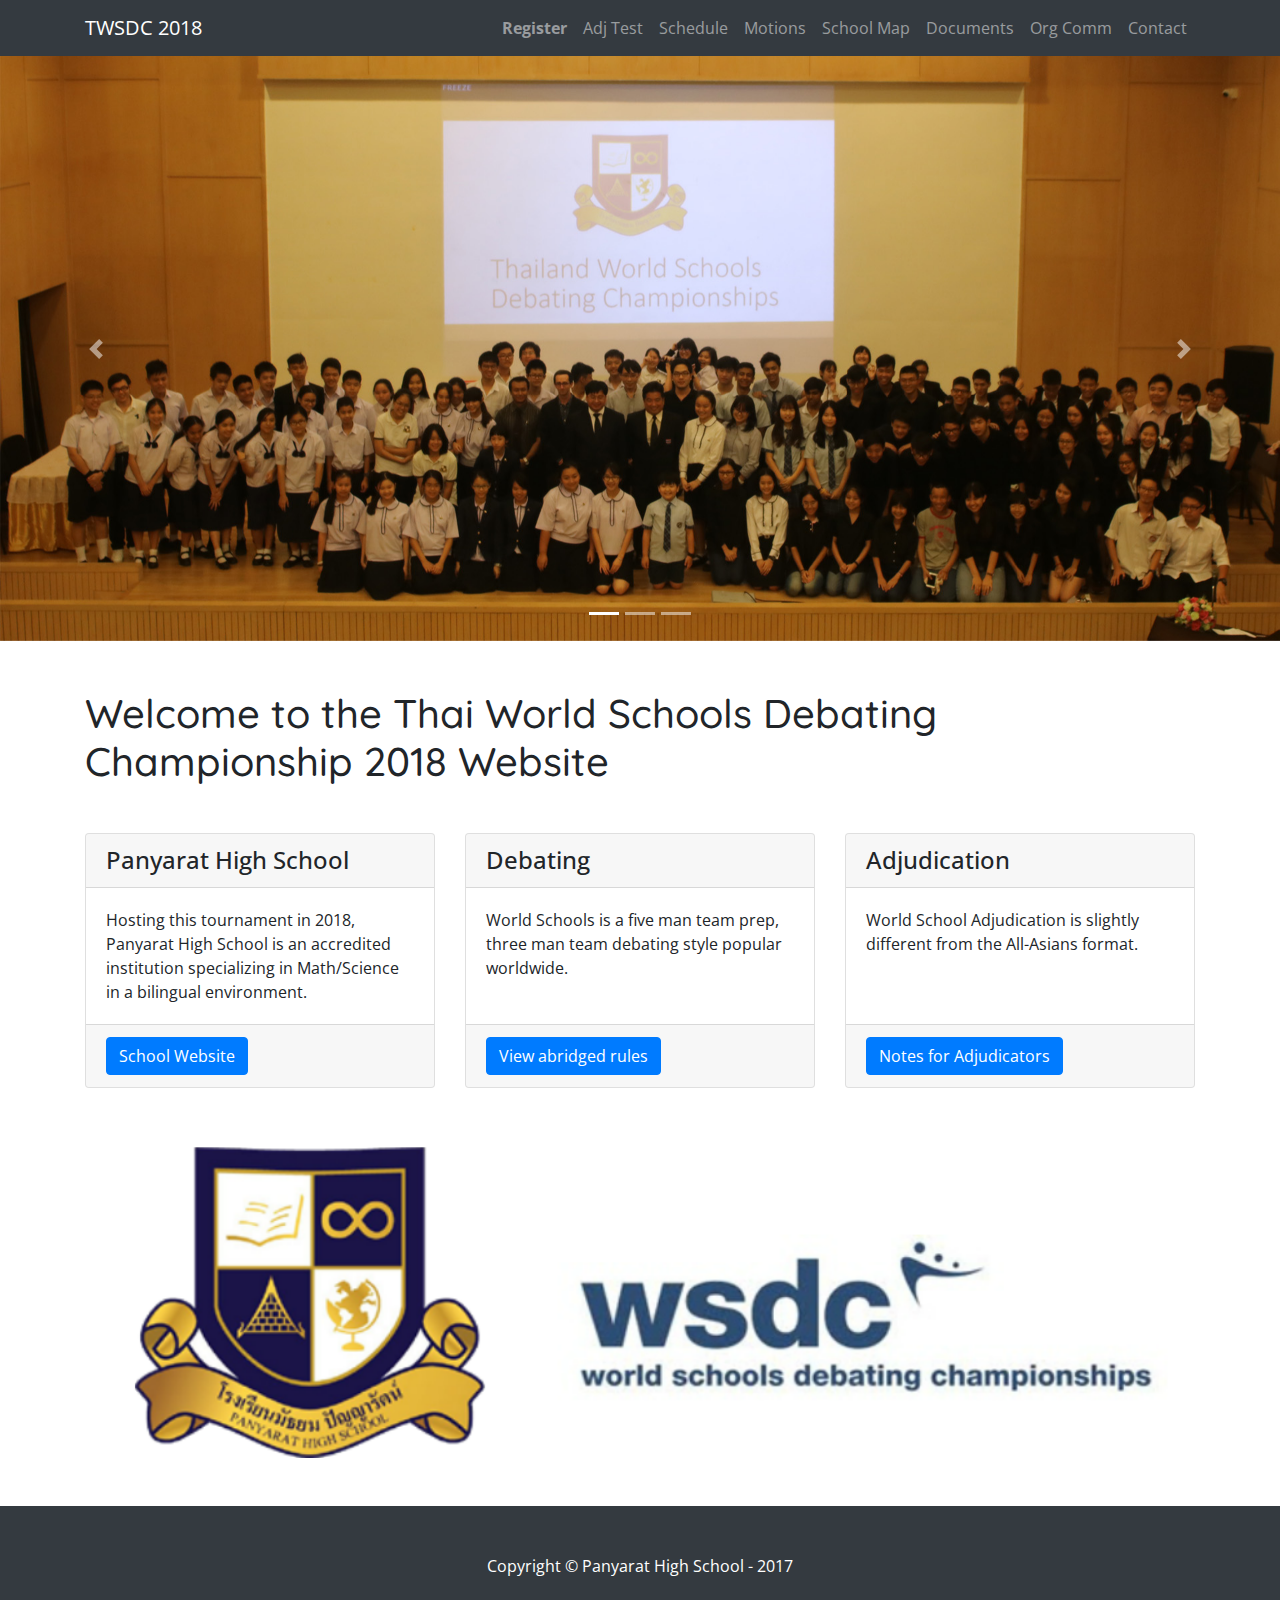
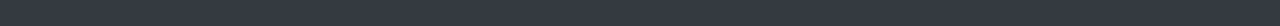
<file: index.html>
<!DOCTYPE html>
<html lang="en">

  <head>

    <meta charset="utf-8">
    <meta name="viewport" content="width=device-width, initial-scale=1, shrink-to-fit=no">
    <meta name="description" content="">
    <meta name="author" content="">

    <title>Thai World Schools Debating Championships 2018</title>

    <!-- Bootstrap core CSS -->
    <link href="vendor/bootstrap/css/bootstrap.min.css" rel="stylesheet">

    <!-- Custom styles for this template -->
    <link href="css/modern-business.css" rel="stylesheet">

	<!-- Font-awesome for icons -->
	<link href="https://maxcdn.bootstrapcdn.com/font-awesome/4.7.0/css/font-awesome.min.css" rel="stylesheet">
    <style>    
        h1 {
            font-family: 'Quicksand', serif;
        }
    </style>
  </head>

  <body>
    <!-- Navigation -->
    <nav class="navbar fixed-top navbar-expand-lg navbar-dark bg-dark fixed-top">
      <div class="container">
        <a class="navbar-brand" href="index.html">TWSDC 2018</a>
        <button class="navbar-toggler navbar-toggler-right" type="button" data-toggle="collapse" data-target="#navbarResponsive" aria-controls="navbarResponsive" aria-expanded="false" aria-label="Toggle navigation">
          <span class="navbar-toggler-icon"></span>
        </button>
        <div class="collapse navbar-collapse" id="navbarResponsive">
          <ul class="navbar-nav ml-auto">
            <li class="nav-item">
                <a class="nav-link" href="fees.html"><b>Register</b></a>
            </li>
            <li class="nav-item">
              <a class="nav-link" href="https://sites.google.com/a/panyarathighschool.ac.th/adjudicator-test">Adj Test</a>
            </li>
            <li class="nav-item">
              <a class="nav-link" href="schedule.html">Schedule</a>
            </li>
			<li class="nav-item">
              <a class="nav-link" href="motions.html">Motions</a>
            </li>
            <li class="nav-item">
              <a class="nav-link" href="school-map.html">School Map</a>
            </li>
			<li class="nav-item">
              <a class="nav-link" href="docs.html">Documents</a>
            </li>
            <li class="nav-item">
              <a class="nav-link" href="orgcomm.html">Org Comm</a>
            </li>
			<li class="nav-item">
              <a class="nav-link" href="contact.html">Contact</a>
            </li>			
          </ul>
        </div>
      </div>
    </nav>

    <header>
      <div id="carouselExampleIndicators" class="carousel slide" data-ride="carousel">
        <ol class="carousel-indicators">
          <li data-target="#carouselExampleIndicators" data-slide-to="0" class="active"></li>
          <li data-target="#carouselExampleIndicators" data-slide-to="1"></li>
          <li data-target="#carouselExampleIndicators" data-slide-to="2"></li>
        </ol>
        <div class="carousel-inner" role="listbox">
          <!-- Slide One - Set the background image for this slide in the line below -->
          <div class="carousel-item active" style="background-image: url(img/cover1.jpg)">
            <div class="carousel-caption d-none d-md-block">
              <h3></h3>
              <p></p>
            </div>
          </div>
          <!-- Slide Two - Set the background image for this slide in the line below -->
          <div class="carousel-item" style="background-image: url(img/cover2.jpg)">
            <div class="carousel-caption d-none d-md-block">
              <h3></h3>
              <p></p>
            </div>
          </div>
          <!-- Slide Three - Set the background image for this slide in the line below -->
          <div class="carousel-item" style="background-image: url(img/cover3.jpg)">
            <div class="carousel-caption d-none d-md-block">
              <h3></h3>
              <p></p>
            </div>
          </div>
        </div>
        <a class="carousel-control-prev" href="#carouselExampleIndicators" role="button" data-slide="prev">
          <span class="carousel-control-prev-icon" aria-hidden="true"></span>
          <span class="sr-only">Previous</span>
        </a>
        <a class="carousel-control-next" href="#carouselExampleIndicators" role="button" data-slide="next">
          <span class="carousel-control-next-icon" aria-hidden="true"></span>
          <span class="sr-only">Next</span>
        </a>
      </div>
    </header>

    <!-- Page Content -->
    <div class="container">

		<br>
      <h1 class="my-4">Welcome to the Thai World Schools Debating Championship 2018 Website</h1><br>

      <!-- Marketing Icons Section -->
      <div class="row">
        <div class="col-lg-4 mb-4">
          <div class="card h-100">
            <h4 class="card-header">Panyarat High School</h4>
            <div class="card-body">
              <p class="card-text">Hosting this tournament in 2018, ﻿Panyarat High School is an accredited institution specializing in Math/Science in a bilingual environment.</p>
            </div>
            <div class="card-footer">
              <a href="http://www.panyarathighschool.ac.th/sitephs/index.php?lang=en" class="btn btn-primary">School Website</a>
            </div>
          </div>
        </div>
        <div class="col-lg-4 mb-4">
          <div class="card h-100">
            <h4 class="card-header">Debating</h4>
            <div class="card-body">
              <p class="card-text">﻿World Schools is a five man team prep, three man team debating style popular worldwide.</p>
            </div>
            <div class="card-footer">
              <a href="doc/twsdc_abridged_rules.pdf" class="btn btn-primary">View abridged rules</a>
            </div>
          </div>
        </div>
        <div class="col-lg-4 mb-4">
          <div class="card h-100">
            <h4 class="card-header">Adjudication</h4>
            <div class="card-body">
              <p class="card-text">World School Adjudication is slightly different from the All-Asians format.</p>
            </div>
            <div class="card-footer">
              <a href="doc/notes_adjudicators.pdf" class="btn btn-primary">Notes for Adjudicators</a>
            </div>
          </div>
        </div>
      </div>
      <!-- /.row -->

	  <br><center><img class="img-responsive" src="img/banner.jpg" style="width:100%; height:auto;" alt="Banner photo"></center><br><br>
	  
      <!-- Portfolio Section -->
      <!-- <br>
	  <h2>Our Sponsors</h2><br>

      <div class="row">
        <div class="col-lg-4 col-sm-6 portfolio-item">
          <div class="card h-100">
            <a href="#"><img class="card-img-top" src="https://placehold.it/700x400" alt=""></a>
            <div class="card-body">
              <h4 class="card-title">
                <a href="#">Undisclosed Sponsor</a>
              </h4>
              <p class="card-text">Not yet disclosed.</p>
            </div>
          </div>
        </div>
      </div><br> -->
      <!-- /.row -->

    </div>
    <!-- /.container -->

    <!-- Footer -->
    <footer class="py-5 bg-dark">
      <div class="container">
        <p class="m-0 text-center text-white">Copyright &copy; Panyarat High School - 2017</p>
      </div>
      <!-- /.container -->
    </footer>

    <!-- Bootstrap core JavaScript -->
    <script src="vendor/jquery/jquery.min.js"></script>
    <script src="vendor/bootstrap/js/bootstrap.bundle.min.js"></script>

  </body>

</html>
</file>
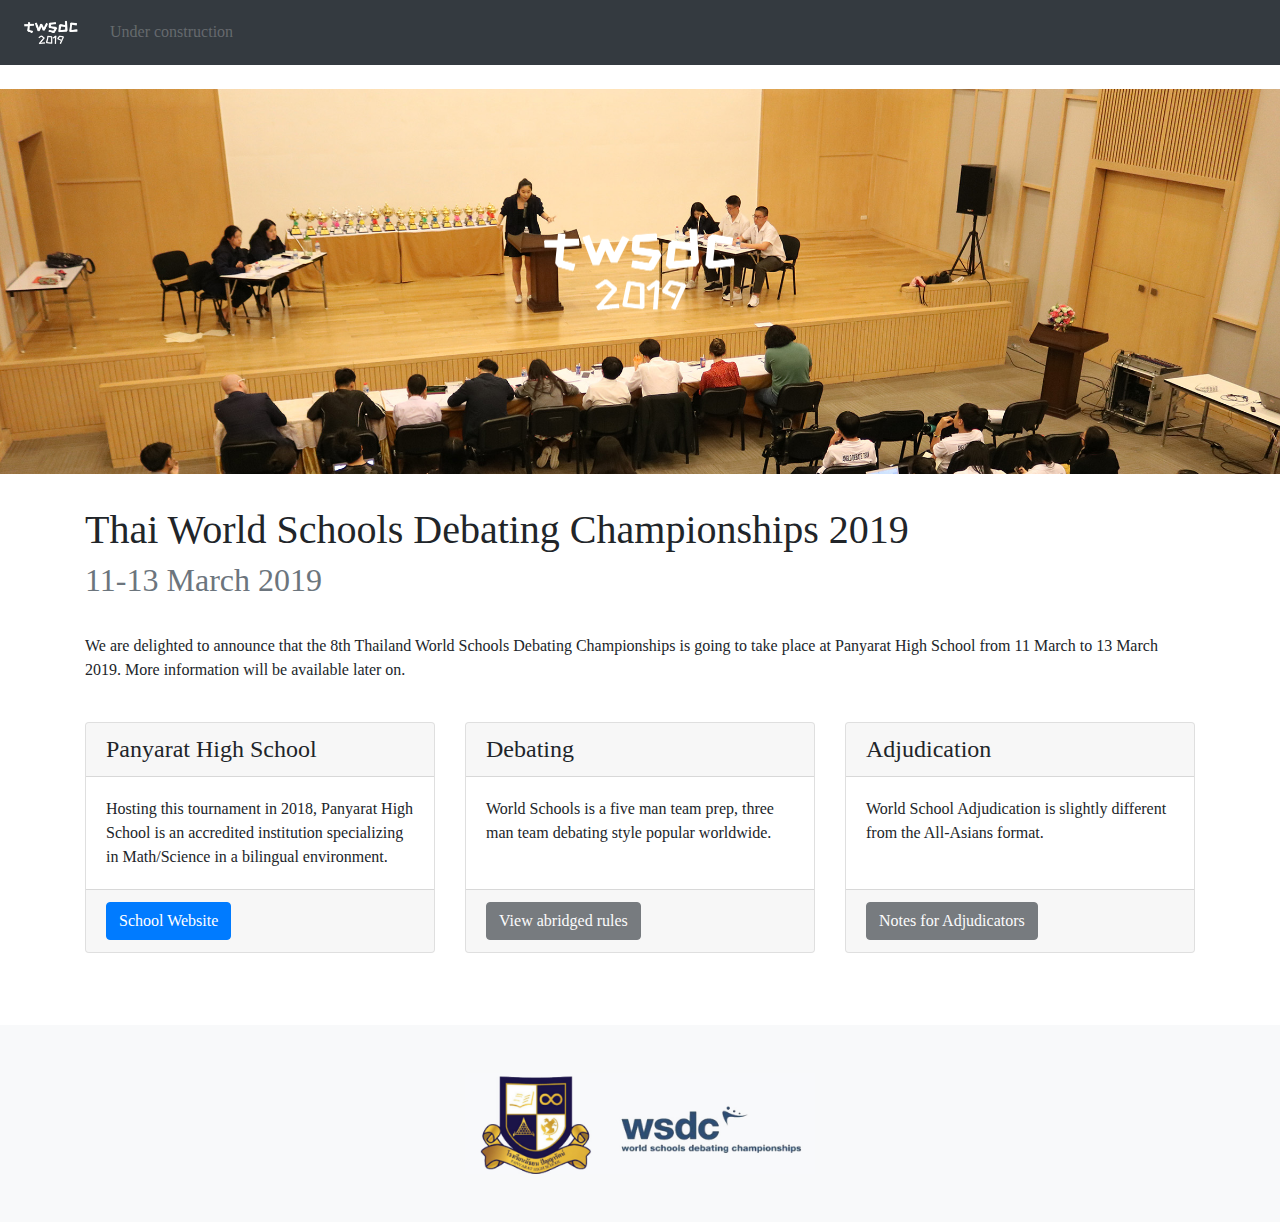
<file: 2019/index.html>
<!DOCTYPE html>
<html lang="en">
	<head>
		<title>TWSDC 2019</title>
		<meta charset="utf-8">
		<meta name="viewport" content="width=device-width, initial-scale=1">
		<link rel="stylesheet" href="https://rsms.me/inter/inter-ui.css">
		<link rel="stylesheet" href="https://maxcdn.bootstrapcdn.com/bootstrap/4.1.3/css/bootstrap.min.css">
		<link rel="stylesheet" href="custom.css">
		<script src="https://ajax.googleapis.com/ajax/libs/jquery/3.3.1/jquery.min.js"></script>
		<script src="https://cdnjs.cloudflare.com/ajax/libs/popper.js/1.14.3/umd/popper.min.js"></script>
		<script src="https://maxcdn.bootstrapcdn.com/bootstrap/4.1.3/js/bootstrap.min.js"></script>
	</head>
	<!-- Start <body> -->
	<body>
		<!-- Navbar -->
		<nav class="navbar navbar-expand-sm bg-dark navbar-dark">
			<a class="navbar-brand" href="index.html">
				<img src="img/Logo.png" alt="Logo" style="width:70px;">
			</a>
			<button class="navbar-toggler" type="button" data-toggle="collapse" data-target="#collapsibleNavbar">
			<span class="navbar-toggler-icon"></span>
			</button>
			<div class="collapse navbar-collapse" id="collapsibleNavbar"><ul class="navbar-nav">
				<!-- <li class="nav-item active">
					<a class="nav-link" href="index.html">Home</a>
				</li>
				<li class="nav-item">
					<a class="nav-link" href="#">Link</a>
				</li>
				<li class="nav-item">
					<a class="nav-link" href="#">Link</a>
				</li> -->
				<li class="nav-item">
					<a class="nav-link disabled" href="#">Under construction</a>
				</li>
			</ul></div>
		</nav>
		<!-- End Navbar -->
		<!-- Body Content -->
		<br>
		<div class="jumbotron jumbotron-fluid">
		<div class="container"><center><br><br>
		<img src="img/Logo.png" class="img-responsive" style="width:250px"></center></img><br><br><br>
		</div>
		</div>
		<div class="container">
			<h1>Thai World Schools Debating Championships 2019
			<br><small class="text-muted">11-13 March 2019</small></h1><br>
			<p>We are delighted to announce that the 8th Thailand World Schools Debating Championships is going to take place at Panyarat High School from 11 March to 13 March 2019. More information will be available later on.</p>
		<br>
		<div class="row">
        <div class="col-lg-4 mb-4">
          <div class="card h-100">
            <h4 class="card-header">Panyarat High School</h4>
            <div class="card-body">
              <p class="card-text">Hosting this tournament in 2018, ﻿Panyarat High School is an accredited institution specializing in Math/Science in a bilingual environment.</p>
            </div>
            <div class="card-footer">
              <a href="http://www.panyarathighschool.ac.th/" class="btn btn-primary">School Website</a>
            </div>
          </div>
        </div>
        <div class="col-lg-4 mb-4">
          <div class="card h-100">
            <h4 class="card-header">Debating</h4>
            <div class="card-body">
              <p class="card-text">﻿World Schools is a five man team prep, three man team debating style popular worldwide.</p>
            </div>
            <div class="card-footer">
              <a href="doc/twsdc_abridged_rules.pdf" class="btn btn-dark disabled">View abridged rules</a>
            </div>
          </div>
        </div>
        <div class="col-lg-4 mb-4">
          <div class="card h-100">
            <h4 class="card-header">Adjudication</h4>
            <div class="card-body">
              <p class="card-text">World School Adjudication is slightly different from the All-Asians format.</p>
            </div>
            <div class="card-footer">
              <a href="doc/notes_adjudicators.pdf" class="btn btn-dark disabled">Notes for Adjudicators</a>
            </div>
          </div>
        </div>
		</div>
		</div><br><br>
		<!-- Start Footer -->
		<footer class="py-5 bg-light">
			<div class="container">
				<center><img class="img-responsive" src="img/Banner.jpg" style="width:350px; height:auto;" alt="Banner photo"></center>
			</div>
		</footer>
	
	</body>
</html>
</file>
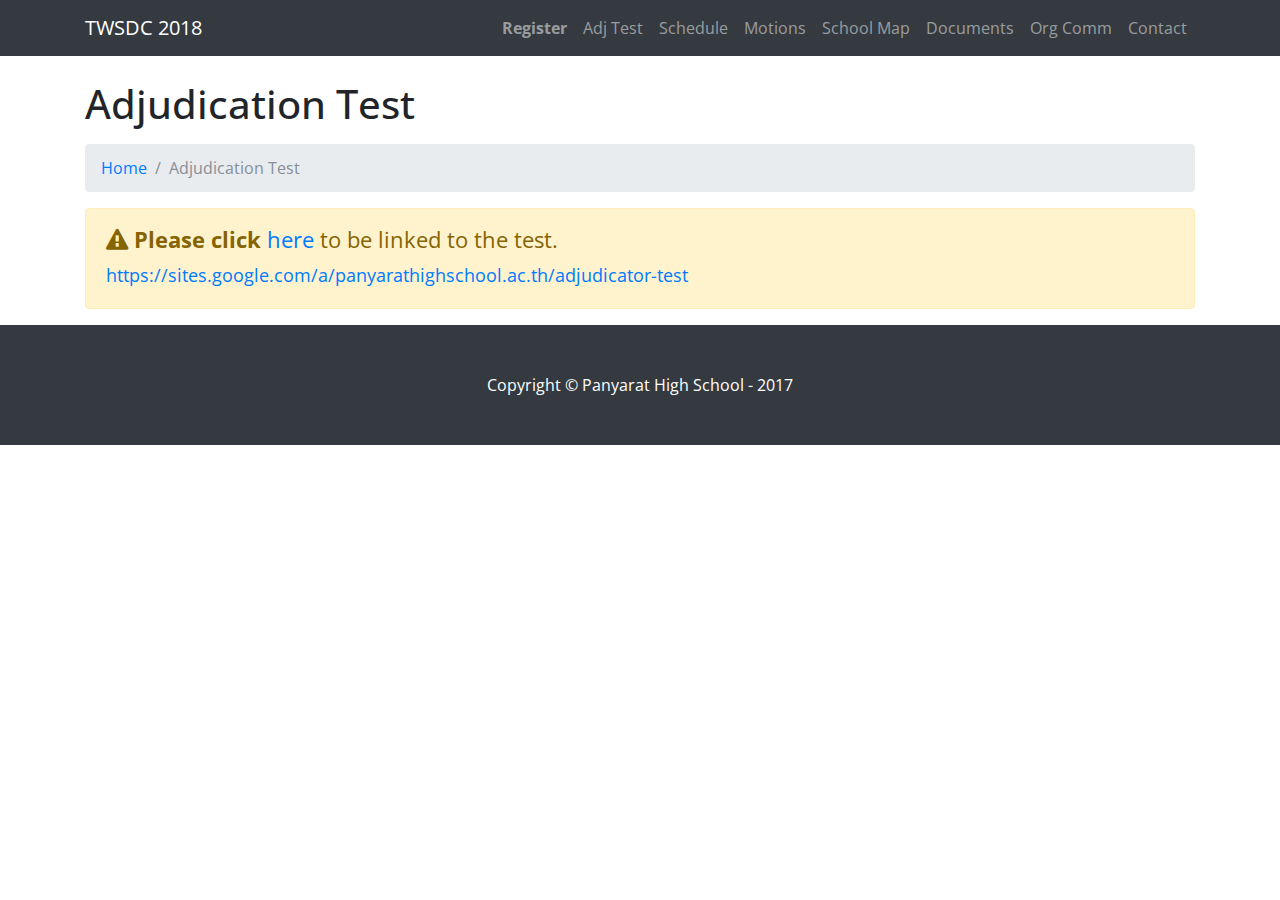
<file: adj-test.html>
<!DOCTYPE html>
<html lang="en">

  <head>

    <meta charset="utf-8">
    <meta name="viewport" content="width=device-width, initial-scale=1, shrink-to-fit=no">
    <meta name="description" content="">
    <meta name="author" content="">

    <title>Thai World Schools Debating Championships 2018</title>

    <!-- Bootstrap core CSS -->
    <link href="vendor/bootstrap/css/bootstrap.min.css" rel="stylesheet">

    <!-- Custom styles for this template -->
    <link href="css/modern-business.css" rel="stylesheet">

	<!-- Font-awesome for icons -->
	<link href="https://maxcdn.bootstrapcdn.com/font-awesome/4.7.0/css/font-awesome.min.css" rel="stylesheet">
	
  </head>

  <body>

    <!-- Navigation -->
    <nav class="navbar fixed-top navbar-expand-lg navbar-dark bg-dark fixed-top">
      <div class="container">
        <a class="navbar-brand" href="index.html">TWSDC 2018</a>
        <button class="navbar-toggler navbar-toggler-right" type="button" data-toggle="collapse" data-target="#navbarResponsive" aria-controls="navbarResponsive" aria-expanded="false" aria-label="Toggle navigation">
          <span class="navbar-toggler-icon"></span>
        </button>
        <div class="collapse navbar-collapse" id="navbarResponsive">
          <ul class="navbar-nav ml-auto">
            <li class="nav-item">
                <a class="nav-link" href="fees.html"><b>Register</b></a>
            </li>
            <li class="nav-item">
              <a class="nav-link" href="https://sites.google.com/a/panyarathighschool.ac.th/adjudicator-test">Adj Test</a>
            </li>
            <li class="nav-item">
              <a class="nav-link" href="schedule.html">Schedule</a>
            </li>
			<li class="nav-item">
              <a class="nav-link" href="motions.html">Motions</a>
            </li>
            <li class="nav-item">
              <a class="nav-link" href="school-map.html">School Map</a>
            </li>
			<li class="nav-item">
              <a class="nav-link" href="docs.html">Documents</a>
            </li>
            <li class="nav-item">
              <a class="nav-link" href="orgcomm.html">Org Comm</a>
            </li>
			<li class="nav-item">
              <a class="nav-link" href="contact.html">Contact</a>
            </li>			
          </ul>
        </div>
      </div>
    </nav>

    <!-- Page Content -->
    <div class="container">

      <!-- Page Heading/Breadcrumbs -->
      <h1 class="mt-4 mb-3">Adjudication Test
        <small></small>
      </h1>

      <ol class="breadcrumb">
        <li class="breadcrumb-item">
          <a href="index.html">Home</a>
        </li>
        <li class="breadcrumb-item active">Adjudication Test</li>
      </ol>

	  <div class="alert alert-warning">
	  <h3><small><i class="fa fa-exclamation-triangle" aria-hidden="true"></i> <a class="alert-link">Please click <a href="https://sites.google.com/a/panyarathighschool.ac.th/adjudicator-test">here</a> to be linked to the test.</a>
	  <br><small><a href="https://sites.google.com/a/panyarathighschool.ac.th/adjudicator-test">https://sites.google.com/a/panyarathighschool.ac.th/adjudicator-test</a>
	  <br></small></small></h3></div>
	 

    </div>
    <!-- /.container -->

    <!-- Footer -->
    <footer class="py-5 bg-dark">
      <div class="container">
        <p class="m-0 text-center text-white">Copyright &copy; Panyarat High School - 2017</p>
      </div>
      <!-- /.container -->
    </footer>

    <!-- Bootstrap core JavaScript -->
    <script src="vendor/jquery/jquery.min.js"></script>
    <script src="vendor/bootstrap/js/bootstrap.bundle.min.js"></script>

  </body>

</html>
</file>
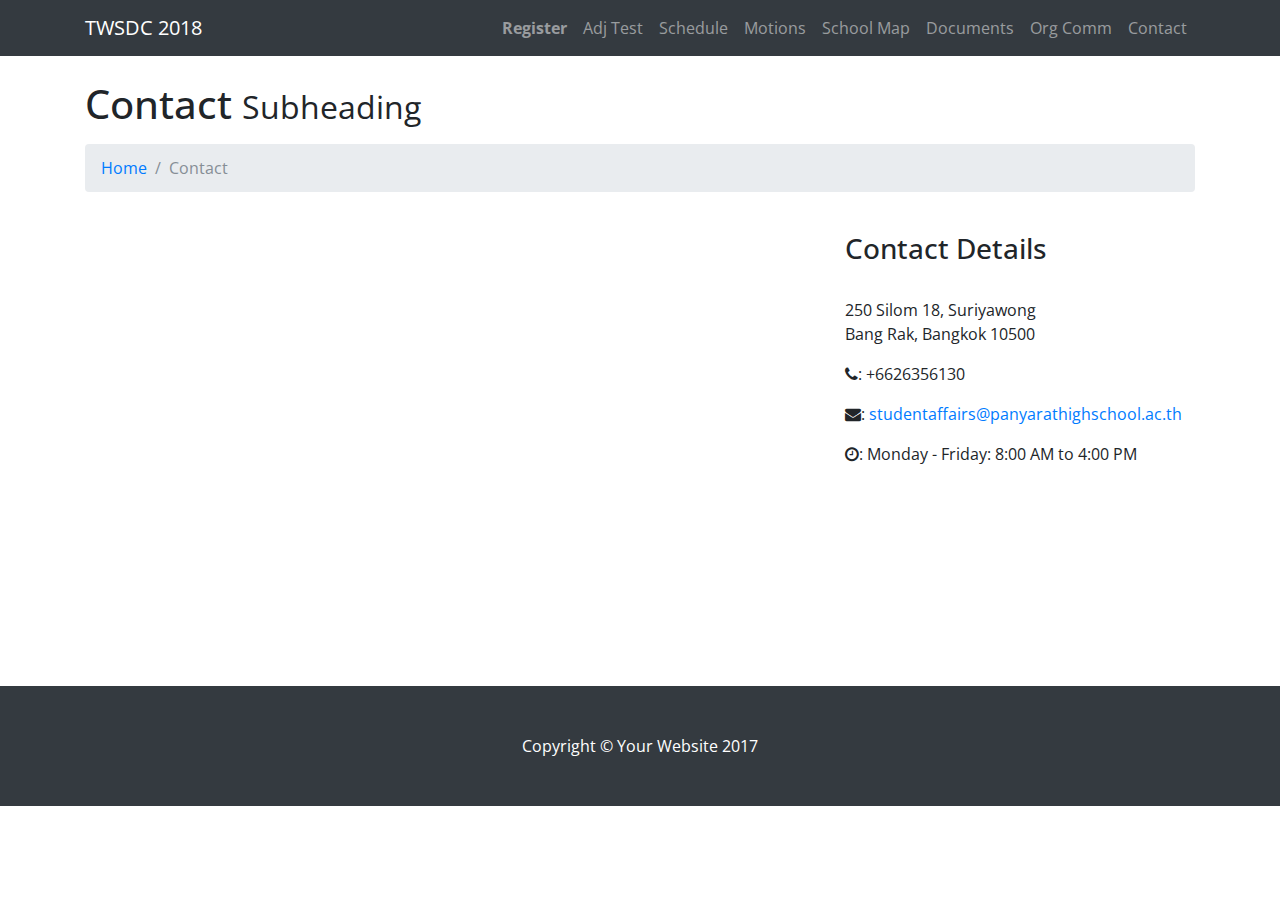
<file: contact.html>
<!DOCTYPE html>
<html lang="en">

  <head>

    <meta charset="utf-8">
    <meta name="viewport" content="width=device-width, initial-scale=1, shrink-to-fit=no">
    <meta name="description" content="">
    <meta name="author" content="">

    <title>Thai World Schools Debating Championships 2018</title>

    <!-- Bootstrap core CSS -->
    <link href="vendor/bootstrap/css/bootstrap.min.css" rel="stylesheet">

    <!-- Custom styles for this template -->
    <link href="css/modern-business.css" rel="stylesheet">

	<!-- Font-awesome for icons -->
	<link href="https://maxcdn.bootstrapcdn.com/font-awesome/4.7.0/css/font-awesome.min.css" rel="stylesheet">
	
  </head>

  <body>

    <!-- Navigation -->
    <nav class="navbar fixed-top navbar-expand-lg navbar-dark bg-dark fixed-top">
      <div class="container">
        <a class="navbar-brand" href="index.html">TWSDC 2018</a>
        <button class="navbar-toggler navbar-toggler-right" type="button" data-toggle="collapse" data-target="#navbarResponsive" aria-controls="navbarResponsive" aria-expanded="false" aria-label="Toggle navigation">
          <span class="navbar-toggler-icon"></span>
        </button>
        <div class="collapse navbar-collapse" id="navbarResponsive">
          <ul class="navbar-nav ml-auto">
            <li class="nav-item">
                <a class="nav-link" href="fees.html"><b>Register</b></a>
            </li>
            <li class="nav-item">
              <a class="nav-link" href="https://sites.google.com/a/panyarathighschool.ac.th/adjudicator-test">Adj Test</a>
            </li>
            <li class="nav-item">
              <a class="nav-link" href="schedule.html">Schedule</a>
            </li>
			<li class="nav-item">
              <a class="nav-link" href="motions.html">Motions</a>
            </li>
            <li class="nav-item">
              <a class="nav-link" href="school-map.html">School Map</a>
            </li>
			<li class="nav-item">
              <a class="nav-link" href="docs.html">Documents</a>
            </li>
            <li class="nav-item">
              <a class="nav-link" href="orgcomm.html">Org Comm</a>
            </li>
			<li class="nav-item">
              <a class="nav-link" href="contact.html">Contact</a>
            </li>			
          </ul>
        </div>
      </div>
    </nav>

    <!-- Page Content -->
    <div class="container">

      <!-- Page Heading/Breadcrumbs -->
      <h1 class="mt-4 mb-3">Contact
        <small>Subheading</small>
      </h1>

      <ol class="breadcrumb">
        <li class="breadcrumb-item">
          <a href="index.html">Home</a>
        </li>
        <li class="breadcrumb-item active">Contact</li>
      </ol>

      <!-- Content Row -->
      <br><div class="row">
        <!-- Map Column -->
        <div class="col-lg-8 mb-4">
          <!-- Embedded Google Map -->
          <iframe width="100%" height="400px" frameborder="0" scrolling="no" marginheight="0" marginwidth="0" src="http://maps.google.com/maps?hl=en&amp;ie=UTF8&amp;ll=13.725711,100.523629&amp;spn=13.725711,100.523629&amp;t=m&amp;z=12&amp;output=embed"></iframe>
        </div>
        <!-- Contact Details Column -->
        <div class="col-lg-4 mb-4">
          <h3>Contact Details</h3><br>
          <p>
            250 Silom 18, Suriyawong
            <br>Bang Rak, Bangkok 10500
            <br>
          </p>
          <p>
            <i class="fa fa-phone" aria-hidden="true"></i>: +6626356130
          </p>
          <p>
            <i class="fa fa-envelope" aria-hidden="true"></i>:
            <a href="studentaffairs@panyarathighschool.ac.th">studentaffairs@panyarathighschool.ac.th
            </a>
          </p>
          <p>
            <i class="fa fa-clock-o" aria-hidden="true"></i>: Monday - Friday: 8:00 AM to 4:00 PM
          </p>
        </div>
      </div>
      <!-- /.row -->

    </div>
    <!-- /.container -->
<br>
    <!-- Footer -->
    <footer class="py-5 bg-dark">
      <div class="container">
        <p class="m-0 text-center text-white">Copyright &copy; Your Website 2017</p>
      </div>
      <!-- /.container -->
    </footer>

    <!-- Bootstrap core JavaScript -->
    <script src="vendor/jquery/jquery.min.js"></script>
    <script src="vendor/bootstrap/js/bootstrap.bundle.min.js"></script>

    <!-- Contact form JavaScript -->
    <!-- Do not edit these files! In order to set the email address and subject line for the contact form go to the bin/contact_me.php file. -->
    <script src="js/jqBootstrapValidation.js"></script>
    <script src="js/contact_me.js"></script>

  </body>

</html>
</file>
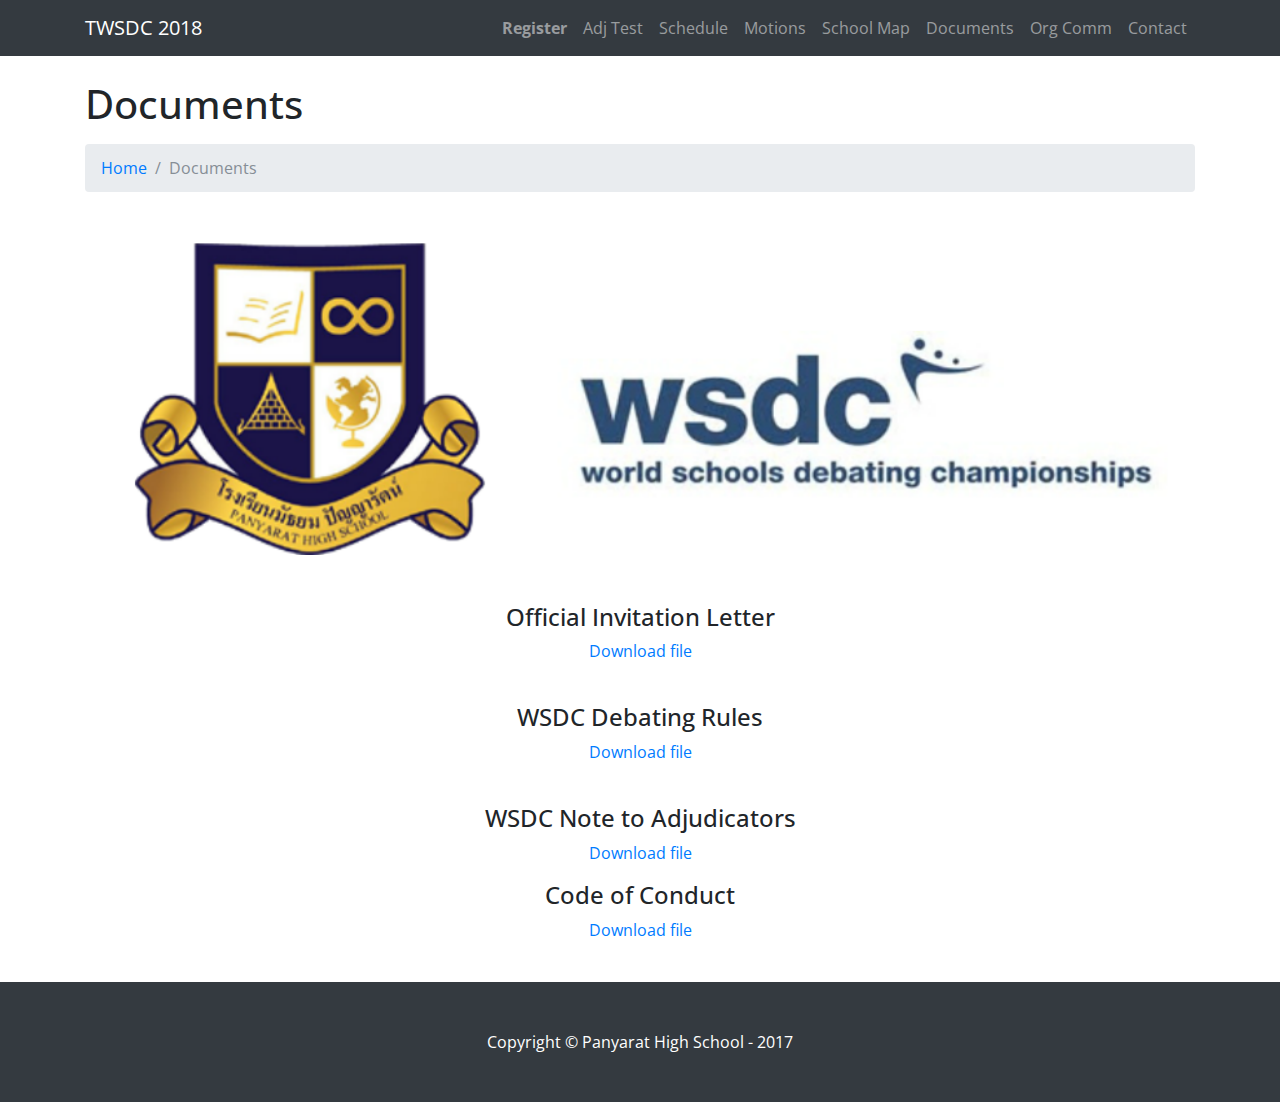
<file: docs.html>
<!DOCTYPE html>
<html lang="en">

  <head>

    <meta charset="utf-8">
    <meta name="viewport" content="width=device-width, initial-scale=1, shrink-to-fit=no">
    <meta name="description" content="">
    <meta name="author" content="">

    <title>Thai World Schools Debating Championships 2018</title>

    <!-- Bootstrap core CSS -->
    <link href="vendor/bootstrap/css/bootstrap.min.css" rel="stylesheet">

    <!-- Custom styles for this template -->
    <link href="css/modern-business.css" rel="stylesheet">

	<!-- Font-awesome for icons -->
	<link href="https://maxcdn.bootstrapcdn.com/font-awesome/4.7.0/css/font-awesome.min.css" rel="stylesheet">
	
  </head>

  <body>

    <!-- Navigation -->
    <nav class="navbar fixed-top navbar-expand-lg navbar-dark bg-dark fixed-top">
      <div class="container">
        <a class="navbar-brand" href="index.html">TWSDC 2018</a>
        <button class="navbar-toggler navbar-toggler-right" type="button" data-toggle="collapse" data-target="#navbarResponsive" aria-controls="navbarResponsive" aria-expanded="false" aria-label="Toggle navigation">
          <span class="navbar-toggler-icon"></span>
        </button>
        <div class="collapse navbar-collapse" id="navbarResponsive">
          <ul class="navbar-nav ml-auto">
            <li class="nav-item">
                <a class="nav-link" href="fees.html"><b>Register</b></a>
            </li>
            <li class="nav-item">
              <a class="nav-link" href="https://sites.google.com/a/panyarathighschool.ac.th/adjudicator-test">Adj Test</a>
            </li>
            <li class="nav-item">
              <a class="nav-link" href="schedule.html">Schedule</a>
            </li>
			<li class="nav-item">
              <a class="nav-link" href="motions.html">Motions</a>
            </li>
            <li class="nav-item">
              <a class="nav-link" href="school-map.html">School Map</a>
            </li>
			<li class="nav-item">
              <a class="nav-link" href="docs.html">Documents</a>
            </li>
            <li class="nav-item">
              <a class="nav-link" href="orgcomm.html">Org Comm</a>
            </li>
			<li class="nav-item">
              <a class="nav-link" href="contact.html">Contact</a>
            </li>			
          </ul>
        </div>
      </div>
    </nav>

    <!-- Page Content -->
    <div class="container">

      <!-- Page Heading/Breadcrumbs -->
      <h1 class="mt-4 mb-3">Documents
        <small></small>
      </h1>

      <ol class="breadcrumb">
        <li class="breadcrumb-item">
          <a href="index.html">Home</a>
        </li>
        <li class="breadcrumb-item active">Documents</li>
      </ol>

	  <center><br><center><img class="img-responsive" src="img/banner.jpg" alt="Banner photo" style="width:100%; height:auto;"></center><br><br>
	  
	  <h4>Official Invitation Letter</h4>
	  <p><a href="doc/invitation_letter.pdf">Download file</a></p><br>
	  
	  <h4>WSDC Debating Rules</h4>
	  <p><a href="doc/twsdc_abridged_rules.pdf">Download file</a></p><br>
	  
	  <h4>WSDC Note to Adjudicators</h4>
	  <p><a href="doc/notes_adjudicators.pdf">Download file</a></p>
	  
	  <h4>Code of Conduct</h4>
	  <p><a href="doc/CoC.pdf">Download file</a></p>
    </center></div><br>
    <!-- /.container -->

    <!-- Footer -->
    <footer class="py-5 bg-dark">
      <div class="container">
        <p class="m-0 text-center text-white">Copyright &copy; Panyarat High School - 2017</p>
      </div>
      <!-- /.container -->
    </footer>

    <!-- Bootstrap core JavaScript -->
    <script src="vendor/jquery/jquery.min.js"></script>
    <script src="vendor/bootstrap/js/bootstrap.bundle.min.js"></script>

  </body>

</html>
</file>
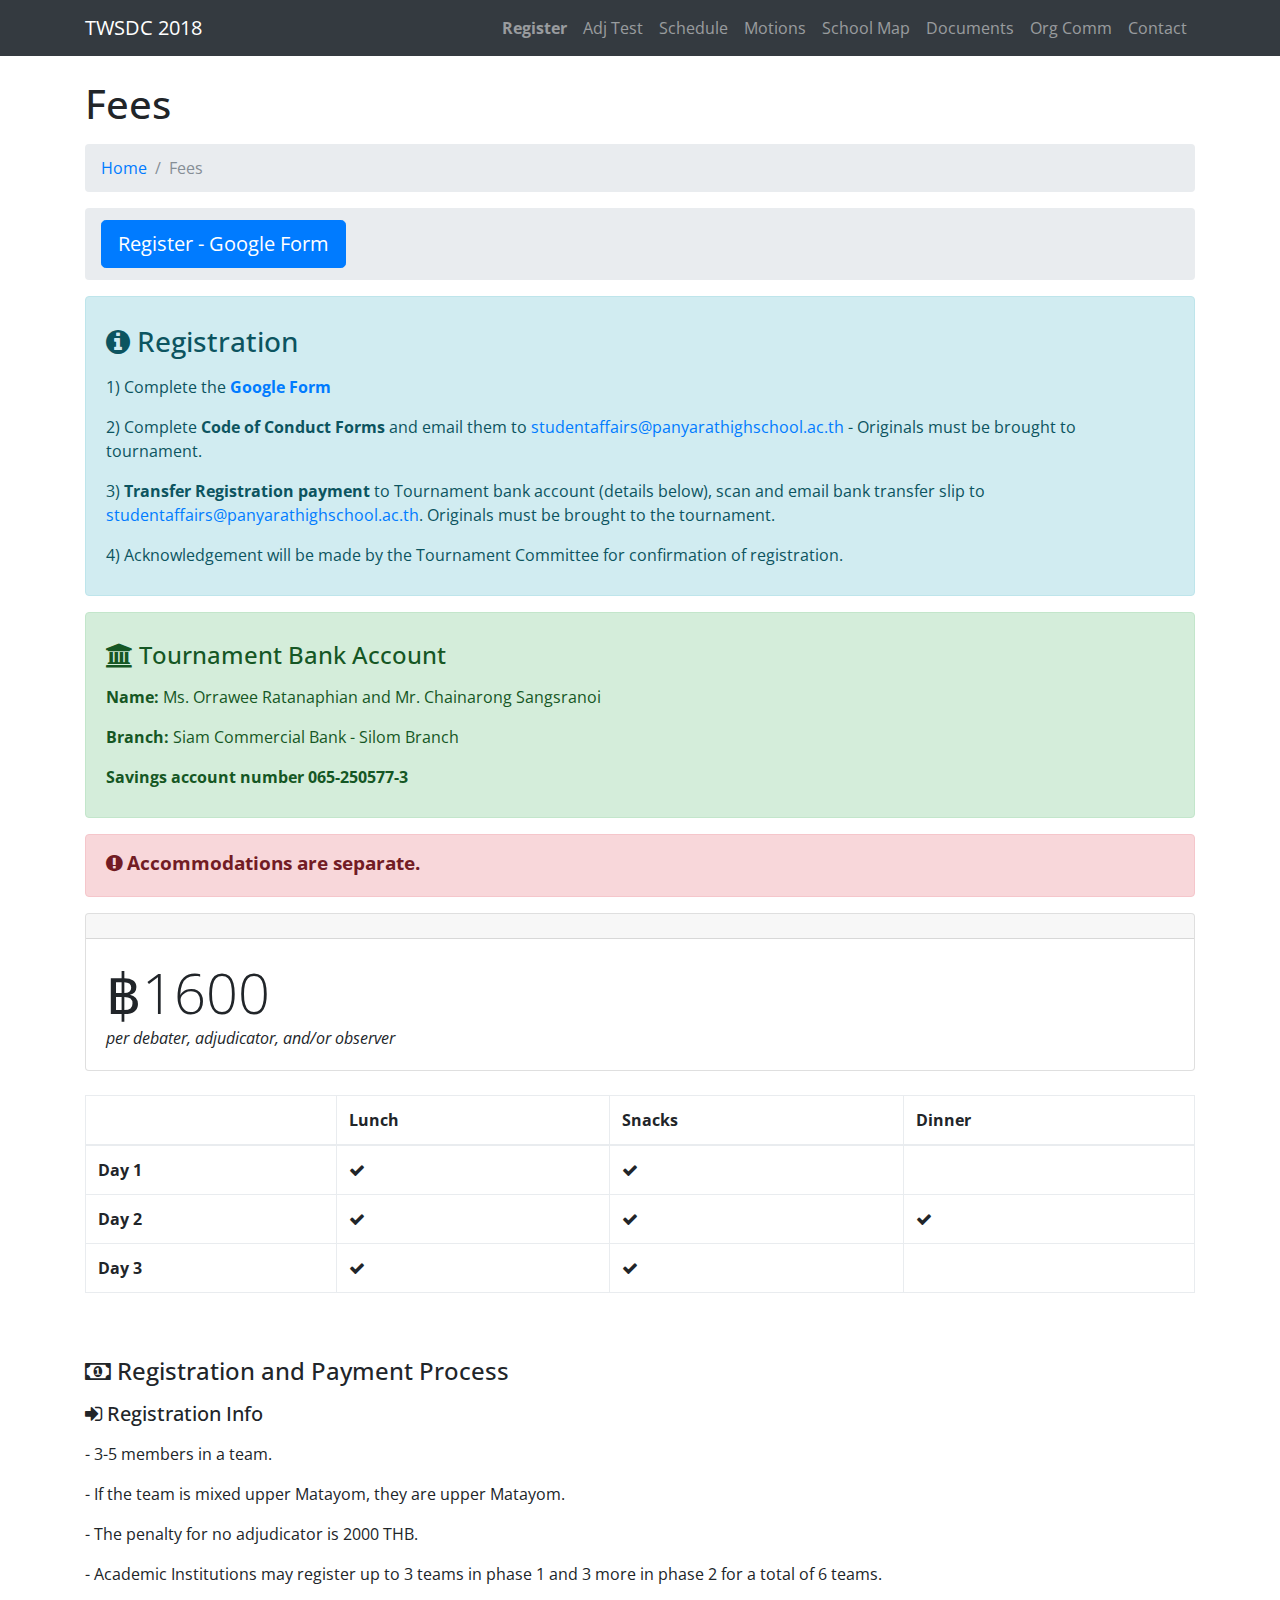
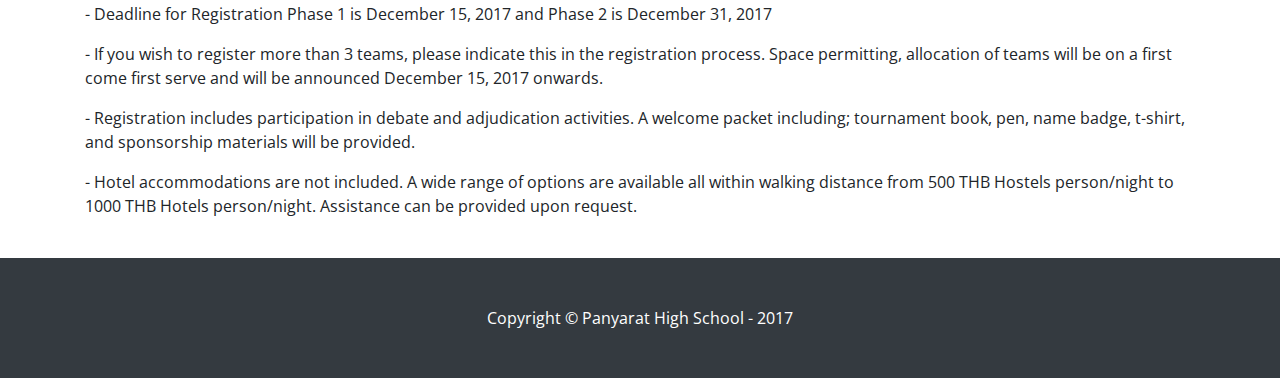
<file: fees.html>
<!DOCTYPE html>
<html lang="en">

  <head>

    <meta charset="utf-8">
    <meta name="viewport" content="width=device-width, initial-scale=1, shrink-to-fit=no">
    <meta name="description" content="">
    <meta name="author" content="">

    <title>Thai World Schools Debating Championships 2018</title>

    <!-- Bootstrap core CSS -->
    <link href="vendor/bootstrap/css/bootstrap.min.css" rel="stylesheet">

    <!-- Custom styles for this template -->
    <link href="css/modern-business.css" rel="stylesheet">

	<!-- Font-awesome for icons -->
	<link href="https://maxcdn.bootstrapcdn.com/font-awesome/4.7.0/css/font-awesome.min.css" rel="stylesheet">
	
  </head>

  <body>

    <!-- Navigation -->
    <nav class="navbar fixed-top navbar-expand-lg navbar-dark bg-dark fixed-top">
      <div class="container">
        <a class="navbar-brand" href="index.html">TWSDC 2018</a>
        <button class="navbar-toggler navbar-toggler-right" type="button" data-toggle="collapse" data-target="#navbarResponsive" aria-controls="navbarResponsive" aria-expanded="false" aria-label="Toggle navigation">
          <span class="navbar-toggler-icon"></span>
        </button>
        <div class="collapse navbar-collapse" id="navbarResponsive">
          <ul class="navbar-nav ml-auto">
            <li class="nav-item">
                <a class="nav-link" href="fees.html"><b>Register</b></a>
            </li>
            <li class="nav-item">
              <a class="nav-link" href="https://sites.google.com/a/panyarathighschool.ac.th/adjudicator-test">Adj Test</a>
            </li>
            <li class="nav-item">
              <a class="nav-link" href="schedule.html">Schedule</a>
            </li>
			<li class="nav-item">
              <a class="nav-link" href="motions.html">Motions</a>
            </li>
            <li class="nav-item">
              <a class="nav-link" href="school-map.html">School Map</a>
            </li>
			<li class="nav-item">
              <a class="nav-link" href="docs.html">Documents</a>
            </li>
            <li class="nav-item">
              <a class="nav-link" href="orgcomm.html">Org Comm</a>
            </li>
			<li class="nav-item">
              <a class="nav-link" href="contact.html">Contact</a>
            </li>			
          </ul>
        </div>
      </div>
    </nav>

    <!-- Page Content -->
    <div class="container">

      <!-- Page Heading/Breadcrumbs -->
      <h1 class="mt-4 mb-3">Fees
        <small></small>
      </h1>

      <ol class="breadcrumb">
        <li class="breadcrumb-item">
          <a href="index.html">Home</a>
        </li>
        <li class="breadcrumb-item active">Fees</li>
      </ol>

        <ol class="breadcrumb">
            <a href="https://goo.gl/forms/E4Z5yHbf9zY1JMxF3"><button type="button" class="btn btn-primary btn-lg">Register - Google Form</button></a>
        </ol>
<div class="alert alert-info">
        <p><h3><i class="fa fa-info-circle" area-hidden="true"></i> Registration</h3></p>
        
        <p>1) Complete the <a href="https://goo.gl/forms/E4Z5yHbf9zY1JMxF3"><strong>Google Form</strong></a></p>
	   <p>2) Complete <b>Code of Conduct Forms</b> and email them to <a href="mailto:studentaffairs@panyarathighschool.ac.th">studentaffairs@panyarathighschool.ac.th</a> - Originals must be brought to tournament.</p>
	   <p>3) <b>Transfer Registration payment</b> to Tournament bank account (details below), scan and email bank transfer slip to <a href="mailto:studentaffairs@panyarathighschool.ac.th">studentaffairs@panyarathighschool.ac.th</a>. Originals must be brought to the tournament.</p>
	   <p>4) Acknowledgement will be made by the Tournament Committee for confirmation of registration.</p></div>

	   <div class="alert alert-success">
           <p><h4><i class="fa fa-bank" aria-hidden="true"></i> Tournament Bank Account</h4></p>
<p><strong>Name:</strong> Ms. Orrawee Ratanaphian and Mr. Chainarong Sangsranoi</p>
<p><strong>Branch:</strong> Siam Commercial Bank - Silom Branch</p>
<strong><p>Savings account number 065-250577-3</p></strong>
	   </div>
    
	  <div class="alert alert-danger">
	  <h4><small><i class="fa fa-exclamation-circle" aria-hidden="true"></i> <a class="alert-link">Accommodations are separate.</a>    </small></h4></div>

      <div class="row">
        <div class="col-lg-12 mb-4">
          <div class="card h-100">
            <h3 class="card-header"></h3>
            <div class="card-body">
              <div class="display-4">฿1600</div>
              <div class="font-italic">per debater, adjudicator, and/or observer</div>
            </div>
          </div>
        </div>
       </div>
	   
	   	<table class="table table-bordered">
		<thead>
			<tr>
				<th></th>
				<th>Lunch</th>
				<th>Snacks</th>
				<th>Dinner</th>
			</tr>
		</thead>
		<tbody>
			<tr>
				<td><strong>Day 1</strong></td>
				<td><i class="fa fa-check" aria-hidden="true"></i></td>
				<td><i class="fa fa-check" aria-hidden="true"></i></td>
				<td></td>
			</tr>
			<tr>
				<td><strong>Day 2</strong></td>
				<td><i class="fa fa-check" aria-hidden="true"></i></td>
				<td><i class="fa fa-check" aria-hidden="true"></i></td>
				<td><i class="fa fa-check" aria-hidden="true"></i></td>
			</tr>
			<tr>
				<td><strong>Day 3</strong></td>
				<td><i class="fa fa-check" aria-hidden="true"></i></td>
				<td><i class="fa fa-check" aria-hidden="true"></i></td>
				<td></td>
			</tr>
		</tbody>
		</table><br>
	   
       <br>
	   <h4><i class="fa fa-money" aria-hidden="true"></i> Registration and Payment Process</h4>
        <p><h5><i class="fa fa-sign-in" aria-hidden="true"></i> Registration Info</h5></p>
        <p>- 3-5 members in a team.</p>
        <p>- If the team is mixed upper Matayom, they are upper Matayom.</p>
        <p>- The penalty for no adjudicator is 2000 THB.</p>
        <p>- Academic Institutions may register up to 3 teams in phase 1 and 3 more in phase 2 for a total of 6 teams.</p>
	   <p>- Deadline for Registration Phase 1 is December 15, 2017 and Phase 2 is December 31, 2017</p>
	   <p>- If you wish to register more than 3 teams, please indicate this in the registration process. Space permitting, allocation of teams will be on a first come first serve and will be announced December 15, 2017 onwards.</p>
	   <p>- Registration includes participation in debate and adjudication activities. A welcome packet including; tournament book, pen, name badge, t-shirt, and sponsorship materials will be provided.</p>
	   <p>- Hotel accommodations are not included. A wide range of options are available all within walking distance from 500 THB Hostels person/night to 1000 THB Hotels person/night. Assistance can be provided upon request.</p>
	   
<br></div>
    
    
    <!-- /.container -->

    <!-- Footer -->
    <footer class="py-5 bg-dark">
      <div class="container">
        <p class="m-0 text-center text-white">Copyright &copy; Panyarat High School - 2017</p>
      </div>
      <!-- /.container -->
    </footer>

    <!-- Bootstrap core JavaScript -->
    <script src="vendor/jquery/jquery.min.js"></script>
    <script src="vendor/bootstrap/js/bootstrap.bundle.min.js"></script>

  </body>

</html>
</file>
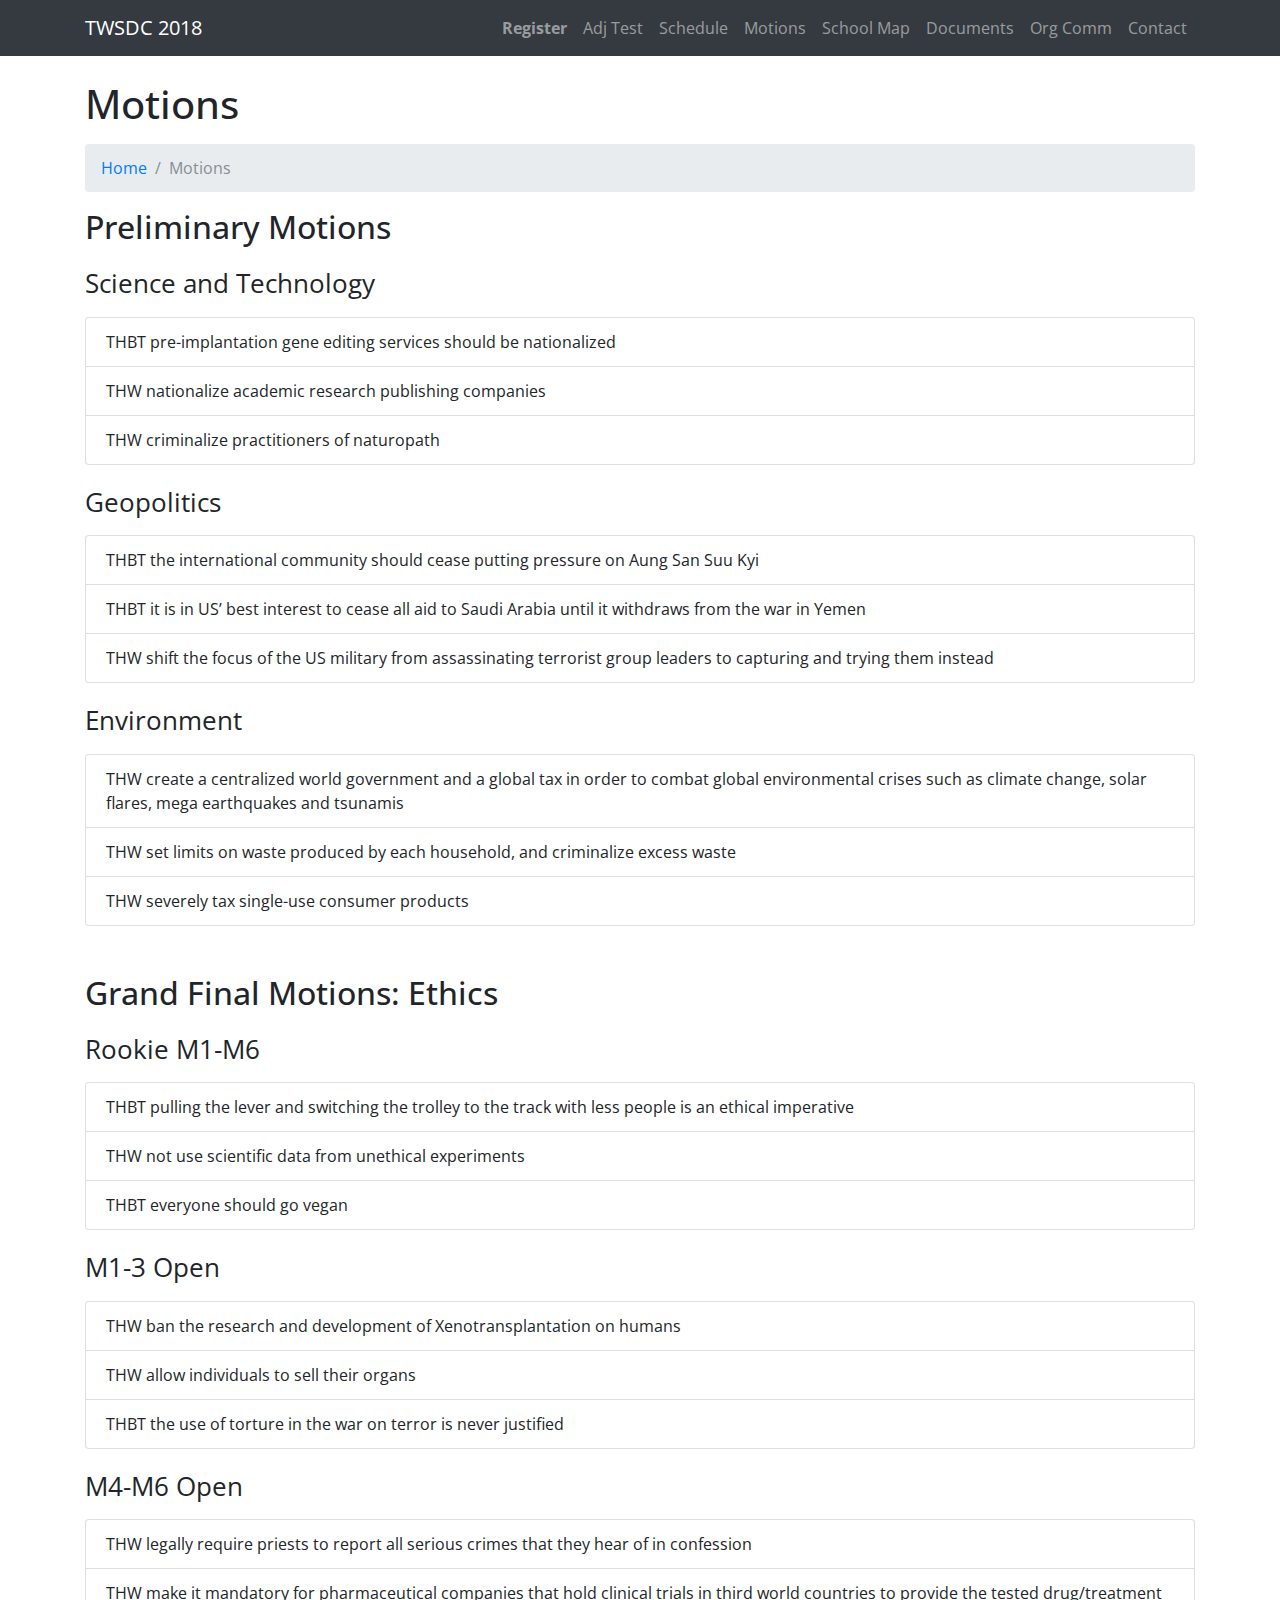
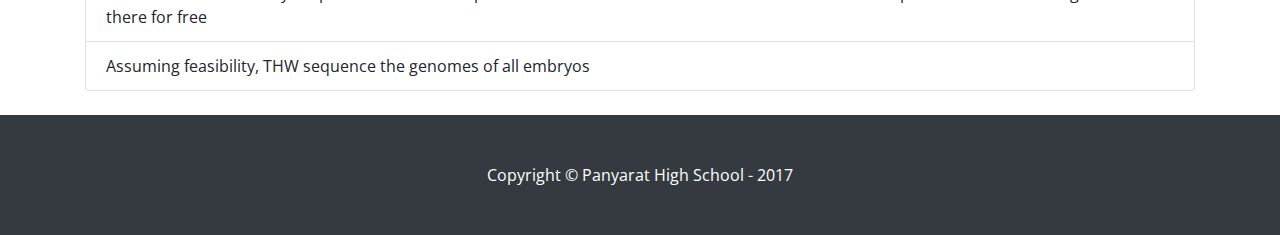
<file: motions.html>
<!DOCTYPE html>
<html lang="en">

  <head>

    <meta charset="utf-8">
    <meta name="viewport" content="width=device-width, initial-scale=1, shrink-to-fit=no">
    <meta name="description" content="">
    <meta name="author" content="">

    <title>Thai World Schools Debating Championships 2018</title>

    <!-- Bootstrap core CSS -->
    <link href="vendor/bootstrap/css/bootstrap.min.css" rel="stylesheet">

    <!-- Custom styles for this template -->
    <link href="css/modern-business.css" rel="stylesheet">

	<!-- Font-awesome for icons -->
	<link href="https://maxcdn.bootstrapcdn.com/font-awesome/4.7.0/css/font-awesome.min.css" rel="stylesheet">
	
  </head>

  <body>

    <!-- Navigation -->
    <nav class="navbar fixed-top navbar-expand-lg navbar-dark bg-dark fixed-top">
      <div class="container">
        <a class="navbar-brand" href="index.html">TWSDC 2018</a>
        <button class="navbar-toggler navbar-toggler-right" type="button" data-toggle="collapse" data-target="#navbarResponsive" aria-controls="navbarResponsive" aria-expanded="false" aria-label="Toggle navigation">
          <span class="navbar-toggler-icon"></span>
        </button>
        <div class="collapse navbar-collapse" id="navbarResponsive">
          <ul class="navbar-nav ml-auto">
            <li class="nav-item">
                <a class="nav-link" href="fees.html"><b>Register</b></a>
            </li>
            <li class="nav-item">
              <a class="nav-link" href="https://sites.google.com/a/panyarathighschool.ac.th/adjudicator-test">Adj Test</a>
            </li>
            <li class="nav-item">
              <a class="nav-link" href="schedule.html">Schedule</a>
            </li>
			<li class="nav-item">
              <a class="nav-link" href="motions.html">Motions</a>
            </li>
            <li class="nav-item">
              <a class="nav-link" href="school-map.html">School Map</a>
            </li>
			<li class="nav-item">
              <a class="nav-link" href="docs.html">Documents</a>
            </li>
            <li class="nav-item">
              <a class="nav-link" href="orgcomm.html">Org Comm</a>
            </li>
			<li class="nav-item">
              <a class="nav-link" href="contact.html">Contact</a>
            </li>			
          </ul>
        </div>
      </div>
    </nav>

    <!-- Page Content -->
    <div class="container">

      <!-- Page Heading/Breadcrumbs -->
      <h1 class="mt-4 mb-3">Motions
        <small></small>
      </h1>

      <ol class="breadcrumb">
        <li class="breadcrumb-item">
          <a href="index.html">Home</a>
        </li>
        <li class="breadcrumb-item active">Motions</li>
      </ol>

	  <h2>Preliminary Motions</h2>
	  <p><h2><small>Science and Technology</small></h2></p>
	  <ul class="list-group">
		<li class="list-group-item">THBT pre-implantation gene editing services should be nationalized</li>
		<li class="list-group-item">THW nationalize academic research publishing companies</li>
		<li class="list-group-item">THW criminalize practitioners of naturopath</li>
     </ul>
	 
	  <p><h2><small>Geopolitics</small></h2></p>
	  <ul class="list-group">
		<li class="list-group-item">THBT the international community should cease putting pressure on Aung San Suu Kyi</li>
		<li class="list-group-item">THBT it is in US’ best interest to cease all aid to Saudi Arabia until it withdraws from the war in Yemen</li>
		<li class="list-group-item">THW shift the focus of the US military from assassinating terrorist group leaders to capturing and trying them instead</li>
     </ul>
	 
	 <p><h2><small>Environment</small></h2></p>
	  <ul class="list-group">
		<li class="list-group-item">THW create a centralized world government and a global tax in order to combat global environmental crises such as climate change, solar flares, mega earthquakes and tsunamis</li>
		<li class="list-group-item">THW set limits on waste produced by each household, and criminalize excess waste</li>
		<li class="list-group-item">THW severely tax single-use consumer products</li>
     </ul>
	 
	 <br><br><h2>Grand Final Motions: Ethics</h2>
	 <p><h2><small>Rookie M1-M6</small></h2></p>
	  <ul class="list-group">
		<li class="list-group-item">THBT pulling the lever and switching the trolley to the track with less people is an ethical imperative</li>
		<li class="list-group-item">THW not use scientific data from unethical experiments</li>
		<li class="list-group-item">THBT everyone should go vegan</li>
     </ul>
	 
	 <p><h2><small>M1-3 Open</small></h2></p>
	  <ul class="list-group">
		<li class="list-group-item">THW ban the research and development of Xenotransplantation on humans</li>
		<li class="list-group-item">THW allow individuals to sell their organs</li>
		<li class="list-group-item">THBT the use of torture in the war on terror is never justified</li>
     </ul>
	 
	 <p><h2><small>M4-M6 Open</small></h2></p>
	  <ul class="list-group">
		<li class="list-group-item">THW legally require priests to report all serious crimes that they hear of in confession</li>
		<li class="list-group-item">THW make it mandatory for pharmaceutical companies that hold clinical trials in third world countries to provide the tested drug/treatment there for free</li>
		<li class="list-group-item">Assuming feasibility, THW sequence the genomes of all embryos</li>
     </ul>

    </div><br>
    <!-- /.container -->

    <!-- Footer -->
    <footer class="py-5 bg-dark">
      <div class="container">
        <p class="m-0 text-center text-white">Copyright &copy; Panyarat High School - 2017</p>
      </div>
      <!-- /.container -->
    </footer>

    <!-- Bootstrap core JavaScript -->
    <script src="vendor/jquery/jquery.min.js"></script>
    <script src="vendor/bootstrap/js/bootstrap.bundle.min.js"></script>

  </body>

</html>
</file>
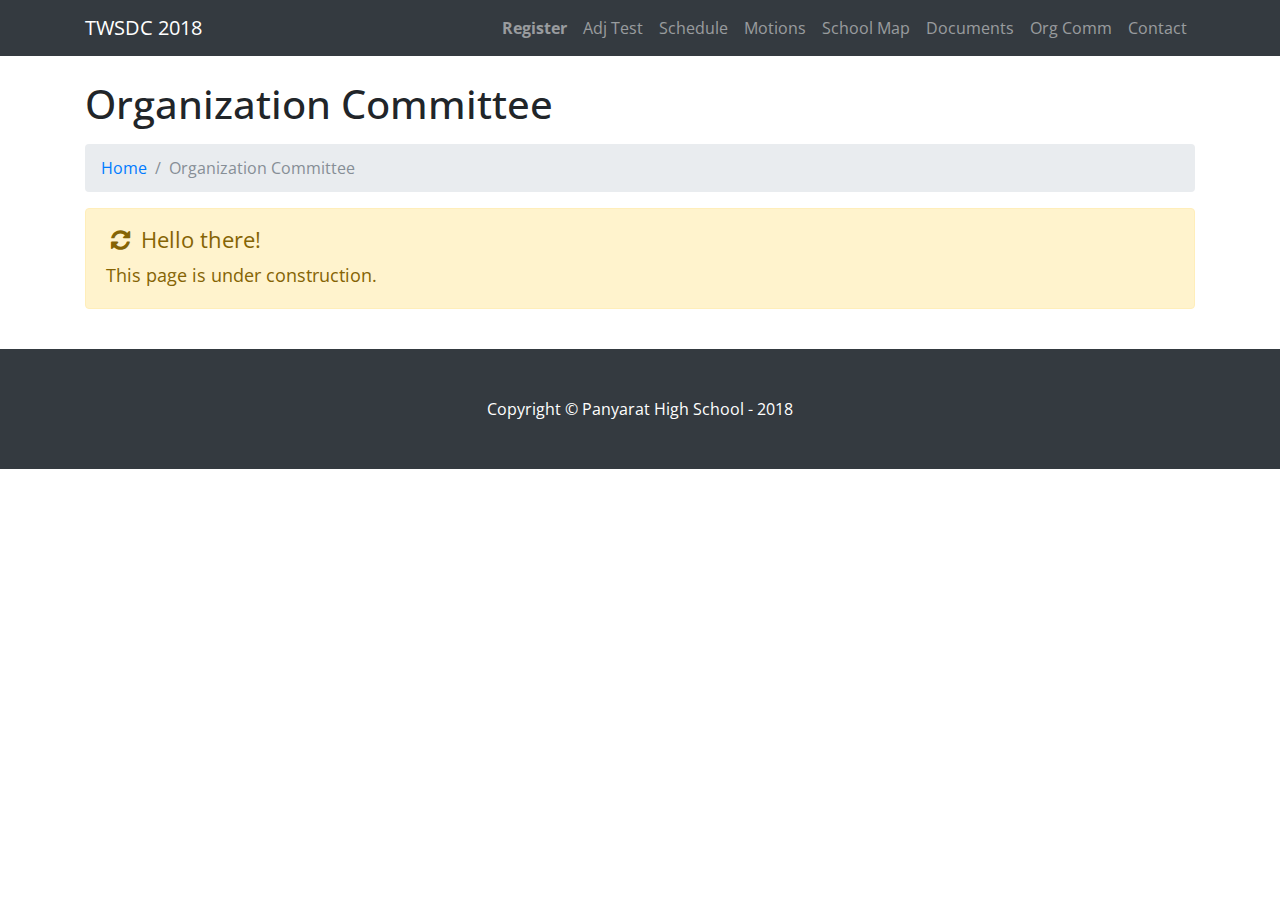
<file: orgcomm.html>
<!DOCTYPE html>
<html lang="en">

  <head>

    <meta charset="utf-8">
    <meta name="viewport" content="width=device-width, initial-scale=1, shrink-to-fit=no">
    <meta name="description" content="">
    <meta name="author" content="">

    <title>Thai World Schools Debating Championships 2018</title>

    <!-- Bootstrap core CSS -->
    <link href="vendor/bootstrap/css/bootstrap.min.css" rel="stylesheet">

    <!-- Custom styles for this template -->
    <link href="css/modern-business.css" rel="stylesheet">

	<!-- Font-awesome for icons -->
	<link href="https://maxcdn.bootstrapcdn.com/font-awesome/4.7.0/css/font-awesome.min.css" rel="stylesheet">
	
  </head>

  <body>

    <!-- Navigation -->
    <nav class="navbar fixed-top navbar-expand-lg navbar-dark bg-dark fixed-top">
      <div class="container">
        <a class="navbar-brand" href="index.html">TWSDC 2018</a>
        <button class="navbar-toggler navbar-toggler-right" type="button" data-toggle="collapse" data-target="#navbarResponsive" aria-controls="navbarResponsive" aria-expanded="false" aria-label="Toggle navigation">
          <span class="navbar-toggler-icon"></span>
        </button>
        <div class="collapse navbar-collapse" id="navbarResponsive">
          <ul class="navbar-nav ml-auto">
            <li class="nav-item">
                <a class="nav-link" href="fees.html"><b>Register</b></a>
            </li>
            <li class="nav-item">
              <a class="nav-link" href="https://sites.google.com/a/panyarathighschool.ac.th/adjudicator-test">Adj Test</a>
            </li>
            <li class="nav-item">
              <a class="nav-link" href="schedule.html">Schedule</a>
            </li>
			<li class="nav-item">
              <a class="nav-link" href="motions.html">Motions</a>
            </li>
            <li class="nav-item">
              <a class="nav-link" href="school-map.html">School Map</a>
            </li>
			<li class="nav-item">
              <a class="nav-link" href="docs.html">Documents</a>
            </li>
            <li class="nav-item">
              <a class="nav-link" href="orgcomm.html">Org Comm</a>
            </li>
			<li class="nav-item">
              <a class="nav-link" href="contact.html">Contact</a>
            </li>			
          </ul>
        </div>
      </div>
    </nav>

    <!-- Page Content -->
    <div class="container">

      <!-- Page Heading/Breadcrumbs -->
      <h1 class="mt-4 mb-3">Organization Committee
        <small></small>
      </h1>

      <ol class="breadcrumb">
        <li class="breadcrumb-item">
          <a href="index.html">Home</a>
        </li>
        <li class="breadcrumb-item active">Organization Committee</li>
      </ol>

	  <div class="alert alert-warning">
	  <h3><small><i class="fa fa-refresh fa-spin fa-1x fa-fw"></i>
<span class="sr-only"></span> Hello there!</a>
	  <br><small>This page is under construction.</small></small></h3></div>

	        <!-- Team Members 
      <h2>Meet the Team</h2><br>

      <div class="row">
        <div class="col-lg-4 mb-4">
          <div class="card h-100 text-center">
            <img class="card-img-top" src="https://placehold.it/750x450" alt="">
            <div class="card-body">
              <h4 class="card-title">Romtam Kangsawiwat</h4>
              <h6 class="card-subtitle mb-2 text-muted">Public Relations, Website & Tabbing</h6>
              <p class="card-text"></p>
            </div>
            <div class="card-footer">
              <a href="#"></a>
            </div>
          </div>
        </div>
        <div class="col-lg-4 mb-4">
          <div class="card h-100 text-center">
            <img class="card-img-top" src="https://placehold.it/750x450" alt="">
            <div class="card-body">
              <h4 class="card-title">Tournament Director</h4>
              <h6 class="card-subtitle mb-2 text-muted">Tournament Director</h6>
              <p class="card-text">Placeholder sentence</p>
            </div>
            <div class="card-footer">
              <a href="#">name@example.com</a>
            </div>
          </div>
        </div>
        <div class="col-lg-4 mb-4">
          <div class="card h-100 text-center">
            <img class="card-img-top" src="http://placehold.it/750x450" alt="">
            <div class="card-body">
              <h4 class="card-title">Team Member</h4>
              <h6 class="card-subtitle mb-2 text-muted">Position</h6>
              <p class="card-text">Lorem ipsum dolor sit amet, consectetur adipisicing elit. Possimus aut mollitia eum ipsum fugiat odio officiis odit.</p>
            </div>
            <div class="card-footer">
              <a href="#">name@example.com</a>
            </div>
          </div>
        </div>
      </div> -->
      <!-- /.row -->
	  
    </div><br>
    <!-- /.container -->

    <!-- Footer -->
    <footer class="py-5 bg-dark">
      <div class="container">
        <p class="m-0 text-center text-white">Copyright &copy; Panyarat High School - 2018</p>
      </div>
      <!-- /.container -->
    </footer>

    <!-- Bootstrap core JavaScript -->
    <script src="vendor/jquery/jquery.min.js"></script>
    <script src="vendor/bootstrap/js/bootstrap.bundle.min.js"></script>

  </body>

</html>
</file>
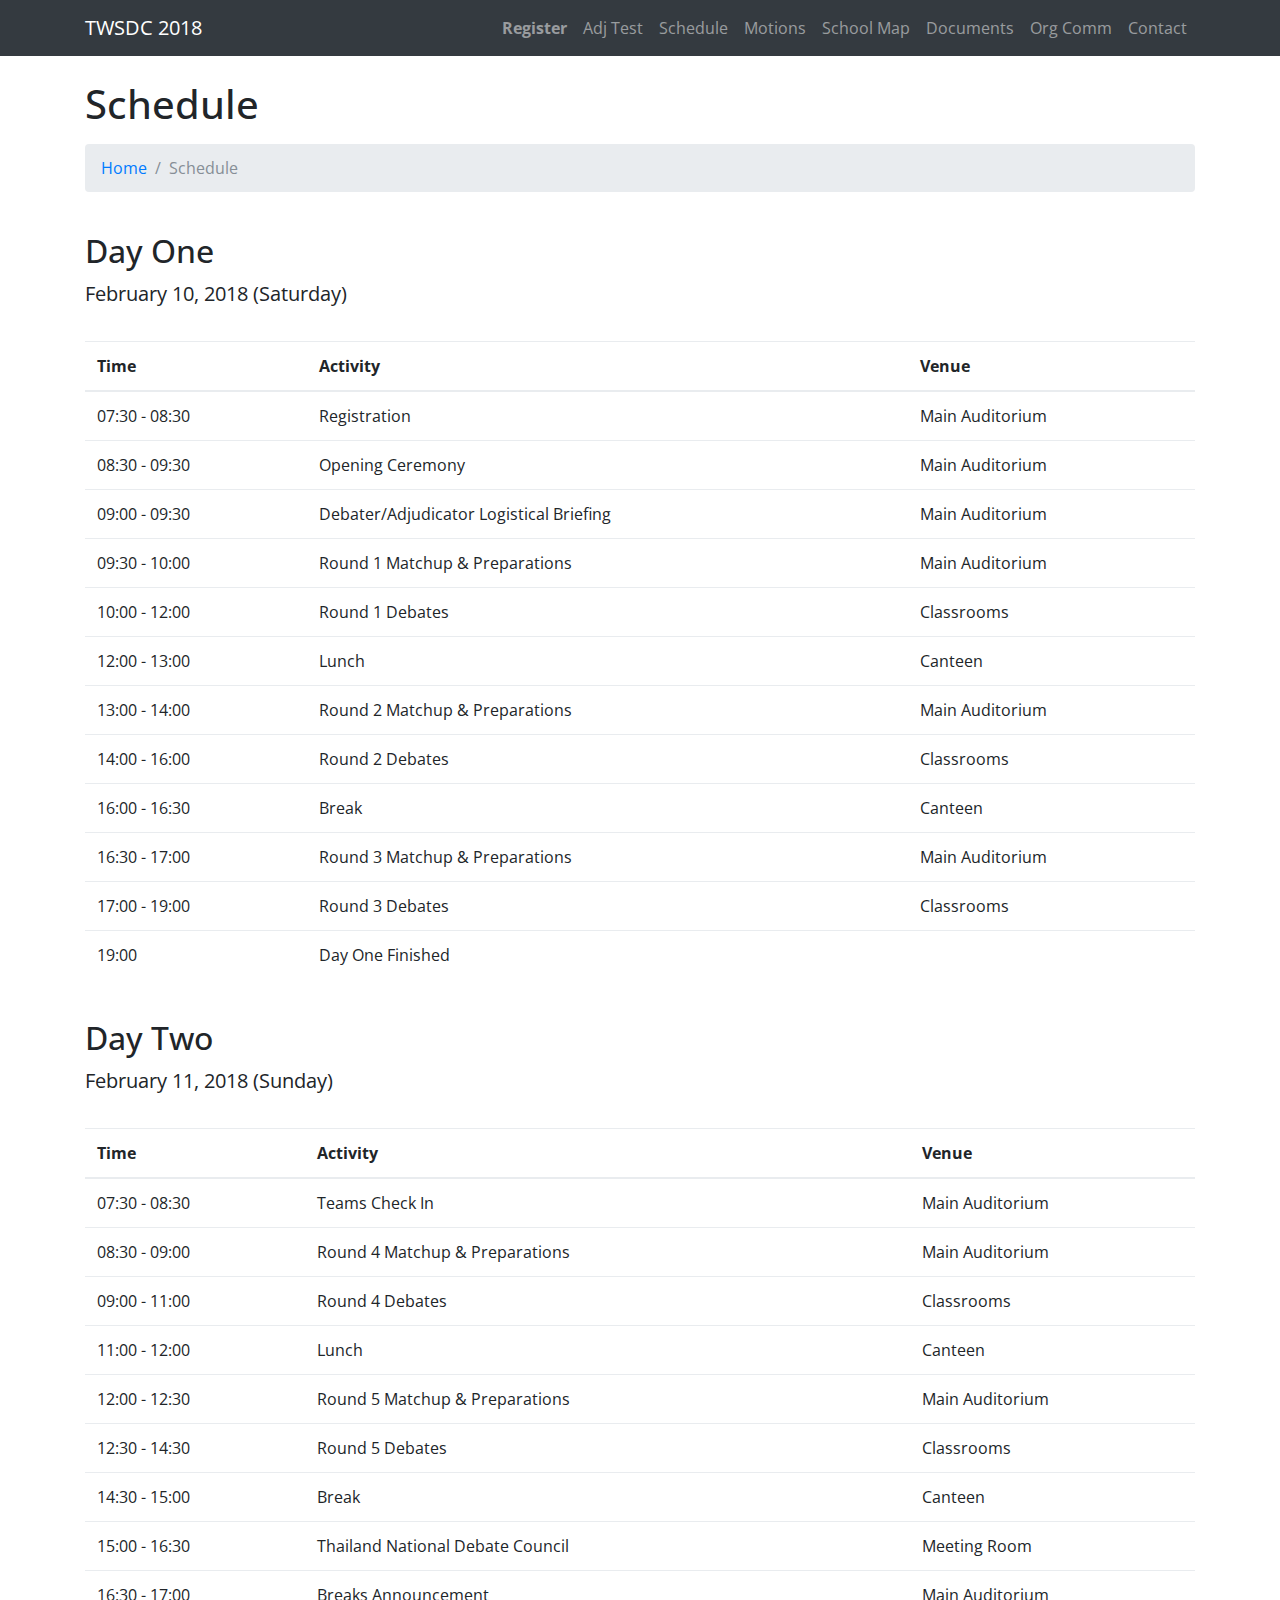
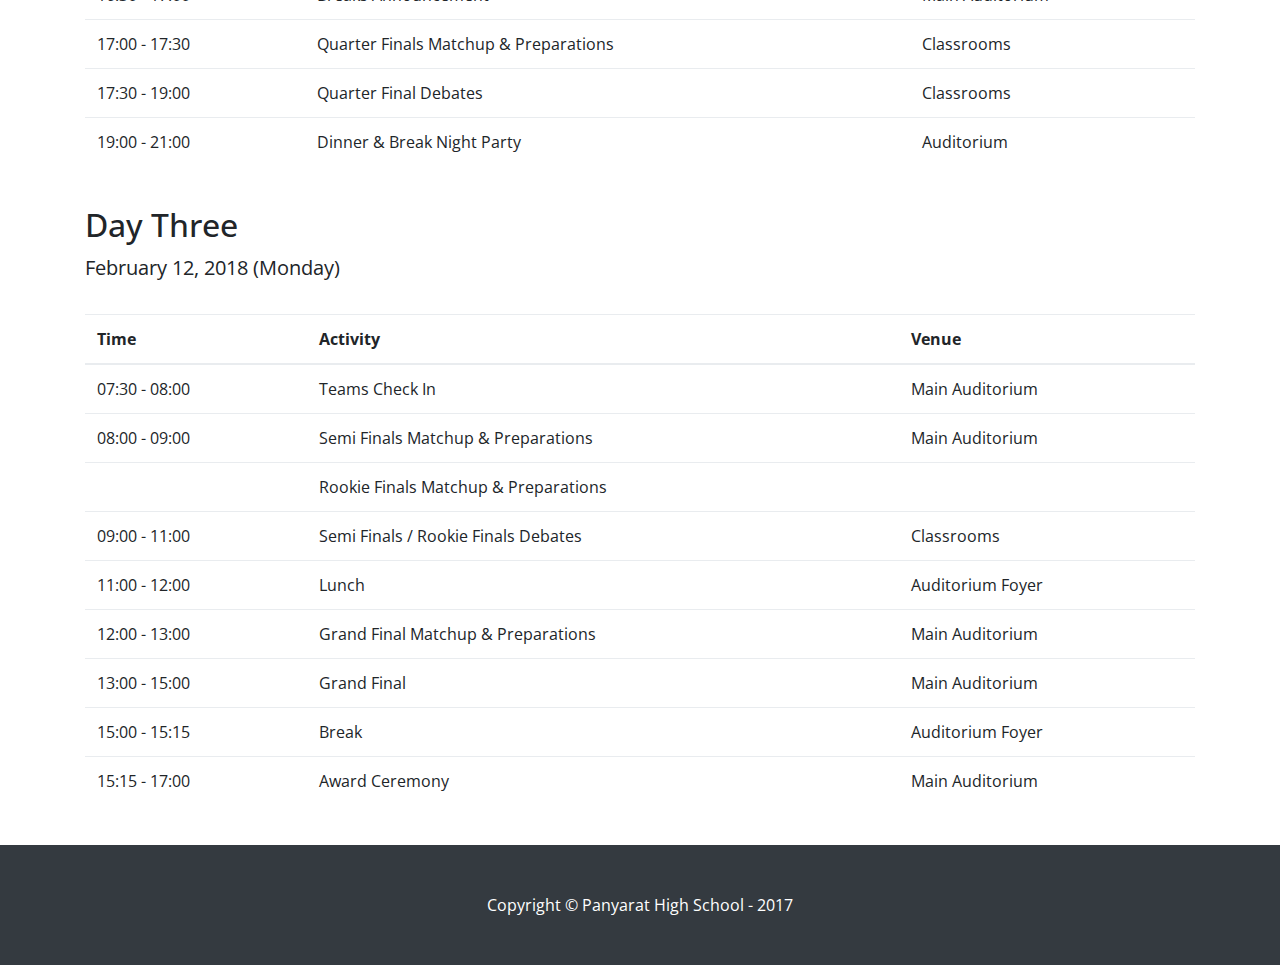
<file: schedule.html>
<!DOCTYPE html>
<html lang="en">

  <head>

    <meta charset="utf-8">
    <meta name="viewport" content="width=device-width, initial-scale=1, shrink-to-fit=no">
    <meta name="description" content="">
    <meta name="author" content="">

    <title>Thai World Schools Debating Championships 2018</title>

    <!-- Bootstrap core CSS -->
    <link href="vendor/bootstrap/css/bootstrap.min.css" rel="stylesheet">

    <!-- Custom styles for this template -->
    <link href="css/modern-business.css" rel="stylesheet">

	<!-- Font-awesome for icons -->
	<link href="https://maxcdn.bootstrapcdn.com/font-awesome/4.7.0/css/font-awesome.min.css" rel="stylesheet">
	
  </head>

  <body>

    <!-- Navigation -->
    <nav class="navbar fixed-top navbar-expand-lg navbar-dark bg-dark fixed-top">
      <div class="container">
        <a class="navbar-brand" href="index.html">TWSDC 2018</a>
        <button class="navbar-toggler navbar-toggler-right" type="button" data-toggle="collapse" data-target="#navbarResponsive" aria-controls="navbarResponsive" aria-expanded="false" aria-label="Toggle navigation">
          <span class="navbar-toggler-icon"></span>
        </button>
        <div class="collapse navbar-collapse" id="navbarResponsive">
          <ul class="navbar-nav ml-auto">
            <li class="nav-item">
                <a class="nav-link" href="fees.html"><b>Register</b></a>
            </li>
            <li class="nav-item">
              <a class="nav-link" href="https://sites.google.com/a/panyarathighschool.ac.th/adjudicator-test">Adj Test</a>
            </li>
            <li class="nav-item">
              <a class="nav-link" href="schedule.html">Schedule</a>
            </li>
			<li class="nav-item">
              <a class="nav-link" href="motions.html">Motions</a>
            </li>
            <li class="nav-item">
              <a class="nav-link" href="school-map.html">School Map</a>
            </li>
			<li class="nav-item">
              <a class="nav-link" href="docs.html">Documents</a>
            </li>
            <li class="nav-item">
              <a class="nav-link" href="orgcomm.html">Org Comm</a>
            </li>
			<li class="nav-item">
              <a class="nav-link" href="contact.html">Contact</a>
            </li>			
          </ul>
        </div>
      </div>
    </nav>

    <!-- Page Content -->
    <div class="container">

      <!-- Page Heading/Breadcrumbs -->
      <h1 class="mt-4 mb-3">Schedule
        <small></small>
      </h1>

      <ol class="breadcrumb">
        <li class="breadcrumb-item">
          <a href="index.html">Home</a>
        </li>
        <li class="breadcrumb-item active">Schedule</li>
      </ol><br>

	  <h2>Day One
	  <br><small><small>February 10, 2018 (Saturday)</small></small></h2><br>
	  
	  <table class="table table-hover">
		<thead>
			<tr>
				<th>Time</th>
				<th>Activity</th>
				<th>Venue</th>
			</tr>
		</thead>
		<tbody>
			<tr>
				<td>07:30 - 08:30</td>
				<td>Registration</td>
				<td>Main Auditorium</td>
			</tr>
			<tr>
				<td>08:30 - 09:30</td>
				<td>Opening Ceremony</td>
				<td>Main Auditorium</td>
			</tr>
			<tr>
				<td>09:00 - 09:30</td>
				<td>Debater/Adjudicator Logistical Briefing</td>
				<td>Main Auditorium</td>
			</tr>
			<tr>
				<td>09:30 - 10:00</td>
				<td>Round 1 Matchup & Preparations</td>
				<td>Main Auditorium</td>
			</tr>
			<tr>
				<td>10:00 - 12:00</td>
				<td>Round 1 Debates</td>
				<td>Classrooms</td>
			</tr>
			<tr>
				<td>12:00 - 13:00</td>
				<td>Lunch</td>
				<td>Canteen</td>
			</tr>
			<tr>
				<td>13:00 - 14:00</td>
				<td>Round 2 Matchup & Preparations</td>
				<td>Main Auditorium</td>
			</tr>
			<tr>
				<td>14:00 - 16:00</td>
				<td>Round 2 Debates</td>
				<td>Classrooms</td>
			</tr>
			<tr>
				<td>16:00 - 16:30</td>
				<td>Break</td>
				<td>Canteen</td>
			</tr>
			<tr>
				<td>16:30 - 17:00</td>
				<td>Round 3 Matchup & Preparations</td>
				<td>Main Auditorium</td>
			</tr>
			<tr>
				<td>17:00 - 19:00</td>
				<td>Round 3 Debates</td>
				<td>Classrooms</td>
			</tr>
			<tr>
				<td>19:00</td>
				<td>Day One Finished</td>
				<td></td>
			</tr>
			</tbody>
		</table>

	   <br><h2>Day Two
	   <br><small><small>February 11, 2018 (Sunday)</small></small></h2><br>
	
	<table class="table table-hover">
		<thead>
			<tr>
				<th>Time</th>
				<th>Activity</th>
				<th>Venue</th>
			</tr>
		</thead>
		<tbody>
			<tr>
				<td>07:30 - 08:30</td>
				<td>Teams Check In</td>
				<td>Main Auditorium</td>
			</tr>
			<tr>
				<td>08:30 - 09:00</td>
				<td>Round 4 Matchup & Preparations</td>
				<td>Main Auditorium</td>
			</tr>
			<tr>
				<td>09:00 - 11:00</td>
				<td>Round 4 Debates</td>
				<td>Classrooms</td>
			</tr>
			<tr>
				<td>11:00 - 12:00</td>
				<td>Lunch</td>
				<td>Canteen</td>
			</tr>
			<tr>
				<td>12:00 - 12:30</td>
				<td>Round 5 Matchup & Preparations</td>
				<td>Main Auditorium</td>
			</tr>
			<tr>
				<td>12:30 - 14:30</td>
				<td>Round 5 Debates</td>
				<td>Classrooms</td>
			</tr>
			<tr>
				<td>14:30 - 15:00</td>
				<td>Break</td>
				<td>Canteen</td>
			</tr>
			<tr>
				<td>15:00 - 16:30</td>
				<td>Thailand National Debate Council</td>
				<td>Meeting Room</td>
			</tr>
			<tr>
				<td>16:30 - 17:00</td>
				<td>Breaks Announcement</td>
				<td>Main Auditorium</td>
			</tr>
			<tr>
				<td>17:00 - 17:30</td>
				<td>Quarter Finals Matchup & Preparations</td>
				<td>Classrooms</td>
			</tr>
			<tr>
				<td>17:30 - 19:00</td>
				<td>Quarter Final Debates</td>
				<td>Classrooms</td>
			</tr>
			<tr>
				<td>19:00 - 21:00</td>
				<td>Dinner & Break Night Party</td>
				<td>Auditorium</td>
			</tr>
		</tbody>
	</table>
	
	<br><h2>Day Three
	<br><small><small>February 12, 2018 (Monday)</small></small></h2><br>
	
	<table class="table table-hover">
		<thead>
			<tr>
				<th>Time</th>
				<th>Activity</th>
				<th>Venue</th>
			</tr>
		</thead>
		<tbody>
			<tr>
				<td>07:30 - 08:00</td>
				<td>Teams Check In</td>
				<td>Main Auditorium</td>
			</tr>
			<tr>
				<td>08:00 - 09:00</td>
				<td>Semi Finals Matchup & Preparations</td>
				<td>Main Auditorium</td>
			</tr>
			<tr>
				<td></td>
				<td>Rookie Finals Matchup & Preparations</td>
				<td></td>
			</tr>
			<tr>
				<td>09:00 - 11:00</td>
				<td>Semi Finals / Rookie Finals Debates</td>
				<td>Classrooms</td>
			</tr>
			<tr>
				<td>11:00 - 12:00</td>
				<td>Lunch</td>
				<td>Auditorium Foyer</td>
			</tr>
			<tr>
				<td>12:00 - 13:00</td>
				<td>Grand Final Matchup & Preparations</td>
				<td>Main Auditorium</td>
			</tr>
			<tr>
				<td>13:00 - 15:00</td>
				<td>Grand Final</td>
				<td>Main Auditorium</td>
			</tr>
			<tr>
				<td>15:00 - 15:15</td>
				<td>Break</td>
				<td>Auditorium Foyer</td>
			</tr>
			<tr>
				<td>15:15 - 17:00</td>
				<td>Award Ceremony</td>
				<td>Main Auditorium</td>
			</tr>
		</tbody>
	</table><br>
    </div><!-- /.container -->

    <!-- Footer -->
    <footer class="py-5 bg-dark">
      <div class="container">
        <p class="m-0 text-center text-white">Copyright &copy; Panyarat High School - 2017</p>
      </div>
      <!-- /.container -->
    </footer>

    <!-- Bootstrap core JavaScript -->
    <script src="vendor/jquery/jquery.min.js"></script>
    <script src="vendor/bootstrap/js/bootstrap.bundle.min.js"></script>

  </body>

</html>
</file>
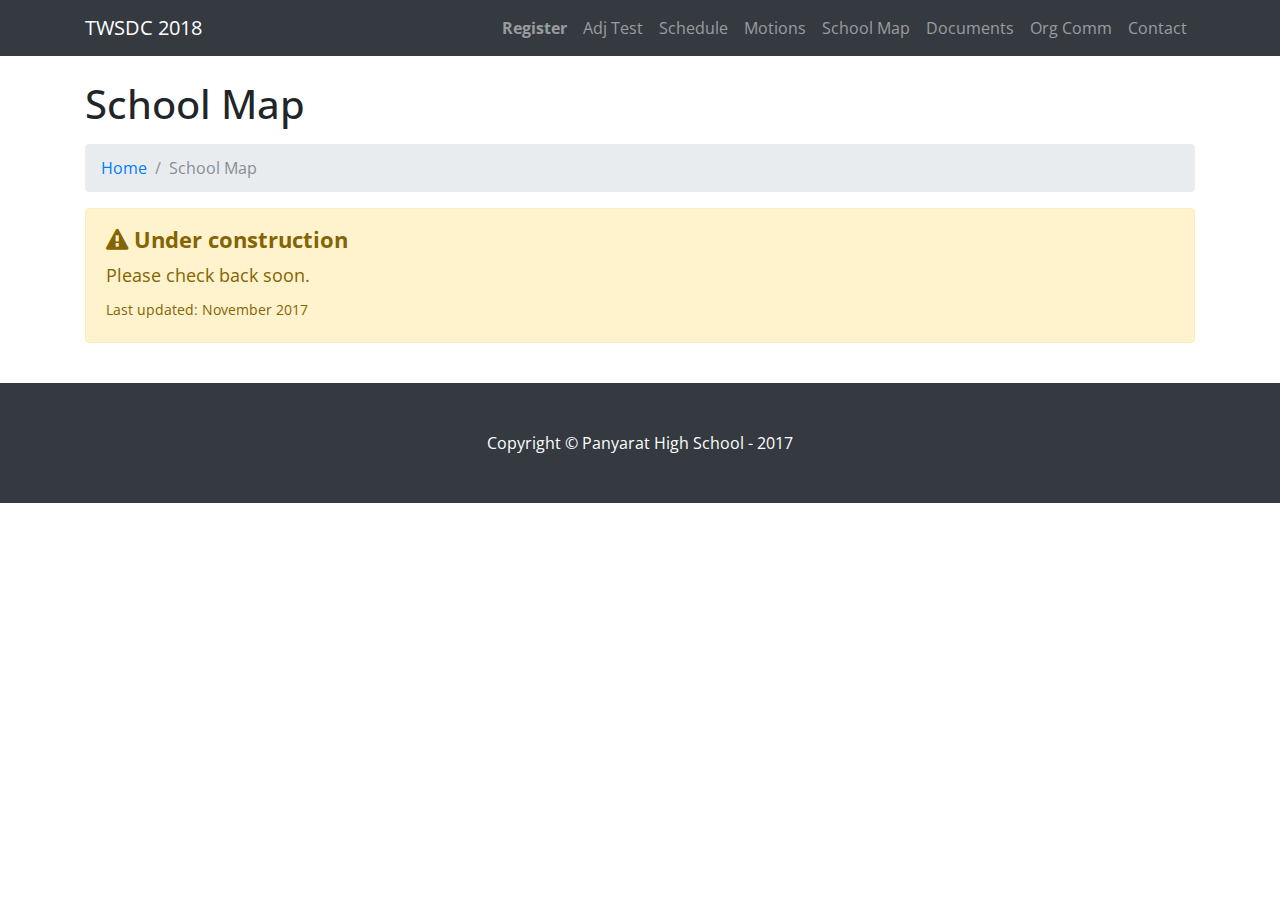
<file: school-map.html>
<!DOCTYPE html>
<html lang="en">

  <head>

    <meta charset="utf-8">
    <meta name="viewport" content="width=device-width, initial-scale=1, shrink-to-fit=no">
    <meta name="description" content="">
    <meta name="author" content="">

    <title>Thai World Schools Debating Championships 2018</title>

    <!-- Bootstrap core CSS -->
    <link href="vendor/bootstrap/css/bootstrap.min.css" rel="stylesheet">

    <!-- Custom styles for this template -->
    <link href="css/modern-business.css" rel="stylesheet">

	<!-- Font-awesome for icons -->
	<link href="https://maxcdn.bootstrapcdn.com/font-awesome/4.7.0/css/font-awesome.min.css" rel="stylesheet">
	
  </head>

  <body>

    <!-- Navigation -->
    <nav class="navbar fixed-top navbar-expand-lg navbar-dark bg-dark fixed-top">
      <div class="container">
        <a class="navbar-brand" href="index.html">TWSDC 2018</a>
        <button class="navbar-toggler navbar-toggler-right" type="button" data-toggle="collapse" data-target="#navbarResponsive" aria-controls="navbarResponsive" aria-expanded="false" aria-label="Toggle navigation">
          <span class="navbar-toggler-icon"></span>
        </button>
        <div class="collapse navbar-collapse" id="navbarResponsive">
          <ul class="navbar-nav ml-auto">
            <li class="nav-item">
                <a class="nav-link" href="fees.html"><b>Register</b></a>
            </li>
            <li class="nav-item">
              <a class="nav-link" href="https://sites.google.com/a/panyarathighschool.ac.th/adjudicator-test">Adj Test</a>
            </li>
            <li class="nav-item">
              <a class="nav-link" href="schedule.html">Schedule</a>
            </li>
			<li class="nav-item">
              <a class="nav-link" href="motions.html">Motions</a>
            </li>
            <li class="nav-item">
              <a class="nav-link" href="school-map.html">School Map</a>
            </li>
			<li class="nav-item">
              <a class="nav-link" href="docs.html">Documents</a>
            </li>
            <li class="nav-item">
              <a class="nav-link" href="orgcomm.html">Org Comm</a>
            </li>
			<li class="nav-item">
              <a class="nav-link" href="contact.html">Contact</a>
            </li>			
          </ul>
        </div>
      </div>
    </nav>

    <!-- Page Content -->
    <div class="container">

      <!-- Page Heading/Breadcrumbs -->
      <h1 class="mt-4 mb-3">School Map
        <small></small>
      </h1>

      <ol class="breadcrumb">
        <li class="breadcrumb-item">
          <a href="index.html">Home</a>
        </li>
        <li class="breadcrumb-item active">School Map</li>
      </ol>

	  <div class="alert alert-warning">
	  <h3><small><i class="fa fa-exclamation-triangle" aria-hidden="true"></i> <a class="alert-link">Under construction</a>
	  <br><small>Please check back soon.
	  <br><small>Last updated: November 2017</small></small></small></h3></div>

    </div><br>
    <!-- /.container -->

    <!-- Footer -->
    <footer class="py-5 bg-dark">
      <div class="container">
        <p class="m-0 text-center text-white">Copyright &copy; Panyarat High School - 2017</p>
      </div>
      <!-- /.container -->
    </footer>

    <!-- Bootstrap core JavaScript -->
    <script src="vendor/jquery/jquery.min.js"></script>
    <script src="vendor/bootstrap/js/bootstrap.bundle.min.js"></script>

  </body>

</html>
</file>
<file: 2019/custom.css>
h1 {
	font-family: "Inter UI";
	}
	
body {
	font-family: "Inter UI";
	}
	
.jumbotron {
	background-image: url("img/Cover.jpg");
	background-position: 50% 57.5%;
	background-size: cover;
	width:inherit;
}
</file>
<file: css/modern-business.css>
/*!
 * Start Bootstrap - Modern Business (https://startbootstrap.com/template-overviews/modern-business)
 * Copyright 2013-2017 Start Bootstrap
 * Licensed under MIT (https://github.com/BlackrockDigital/startbootstrap-logomodern-business-nav/blob/master/LICENSE)
 */

@import url('https://fonts.googleapis.com/css?family=Quicksand');

@import url('https://fonts.googleapis.com/css?family=Open+Sans');

body {
  padding-top: 54px;
}

@media (min-width: 992px) {
  body {
    padding-top: 56px;
  }
}

.carousel-item {
  height: 65vh;
  min-height: 300px;
  background: no-repeat center center scroll;
  -webkit-background-size: cover;
  -moz-background-size: cover;
  -o-background-size: cover;
  background-size: cover;
}

.portfolio-item {
  margin-bottom: 30px;
}

span.icon:before { 
  font-family: 'Glyphicons Halflings'; 
  content: "\f015"; 
} 

.img-responsive {
    display: block;
    max-width: 100%;
    width: 100%;
    height: auto;
}

* {
    font-family: 'Open Sans', serif;
}
</file>
